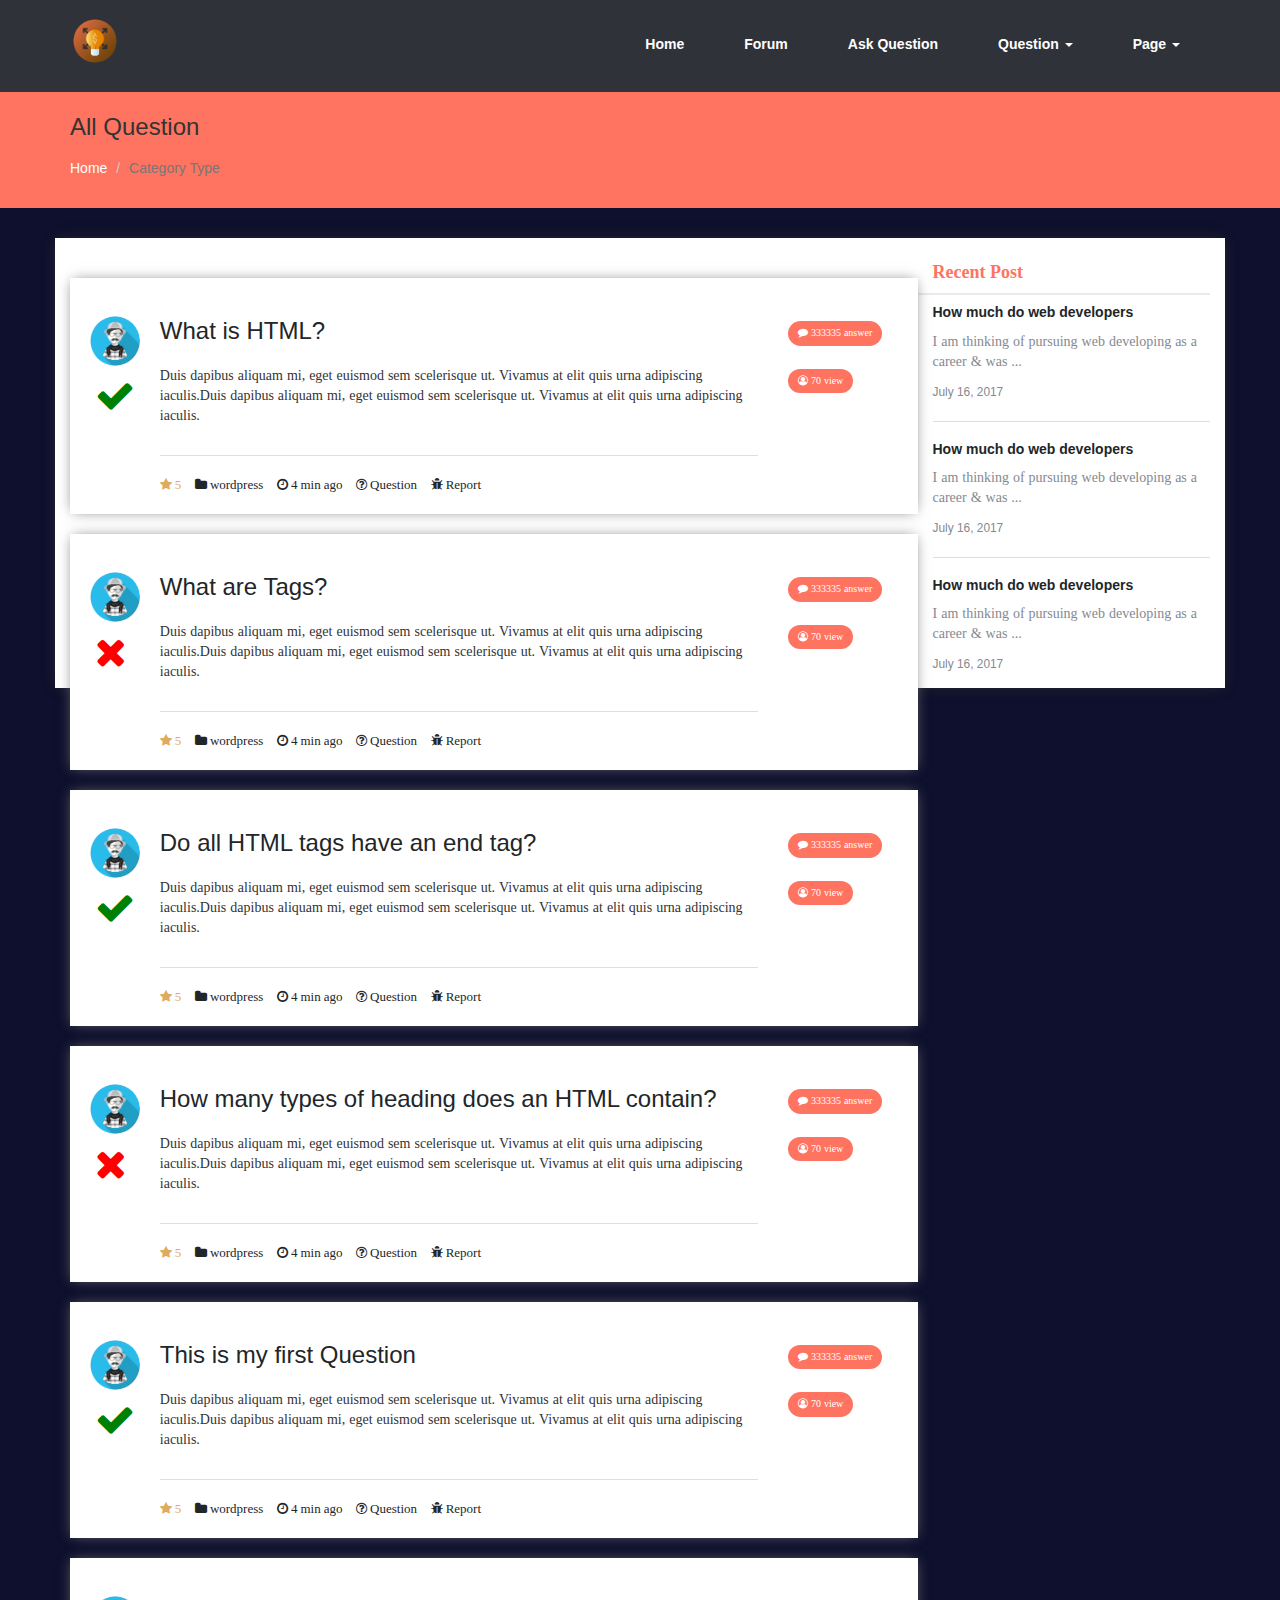
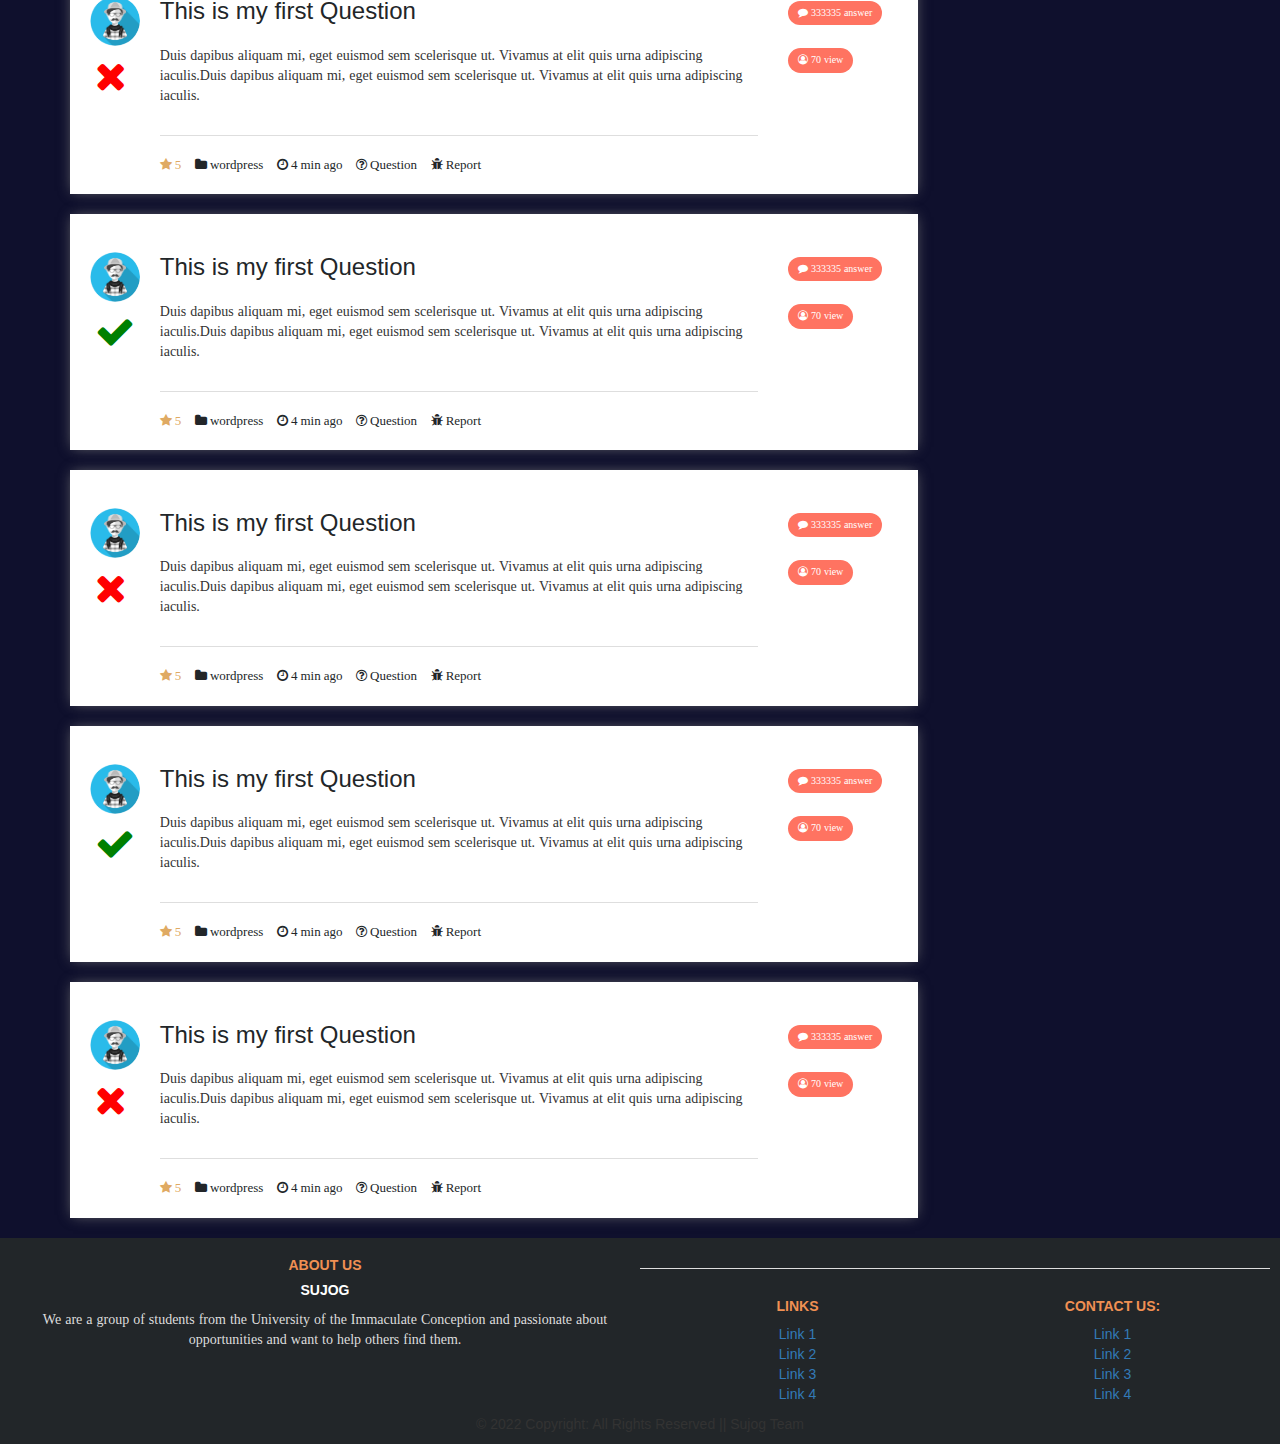
<file: disscussion forum/category.html>
<!DOCTYPE html>
<html lang="en">

<head>
    <meta charset="utf-8">
    <meta http-equiv="X-UA-Compatible" content="IE=edge">
    <meta name="viewport" content="width=device-width, initial-scale=1">
    <meta name="title" content="Ask online Form">
    <meta name="description" content="The Ask is a bootstrap design help desk, support forum website template coded and designed with bootstrap Design, Bootstrap, HTML5 and CSS. Ask ideal for wiki sites, knowledge base sites, support forum sites">
    <meta name="keywords" content="HTML, CSS, JavaScript,Bootstrap,js,Forum,webstagram ,webdesign ,website ,web ,webdesigner ,webdevelopment">
    <meta name="robots" content="index, nofollow">
    <meta http-equiv="Content-Type" content="text/html; charset=utf-8">
    <meta name="language" content="English">
    <link href="css/bootstrap.css" rel="stylesheet" type="text/css">
    <link href="css/style.css" rel="stylesheet" type="text/css">
    <link href="css/editor.css" rel="stylesheet" type="text/css">
    <!-- <link href="css/animate.css" rel="stylesheet" type="text/css"> -->
    <link href="css/font-awesome.min.css" rel="stylesheet" type="text/css"> </head>

<body>
    <!-- ==========header mega navbar=======-->
    <div class="top-menu-bottom932">
        <nav class="navbar navbar-default">
            <div class="container">
                <!-- Brand and toggle get grouped for better mobile display -->
                <div class="navbar-header">
                    <button type="button" class="navbar-toggle collapsed" data-toggle="collapse" data-target="#bs-example-navbar-collapse-1" aria-expanded="false"> <span class="sr-only">Toggle navigation</span> <span class="icon-bar"></span> <span class="icon-bar"></span> <span class="icon-bar"></span> </button>
                    <a class="navbar-brand " href="#"><img src="image/opportunity.png"width="50px"height="50px" alt="Logo"></a>
                </div>
                <!-- Collect the nav links, forms, and other content for toggling -->
                <div class="collapse navbar-collapse" id="bs-example-navbar-collapse-1">
                    <ul class="nav navbar-nav"> </ul>
                    <ul class="nav navbar-nav navbar-right">
                        <li><a href="index.html">Home</a></li>
                        <li><a href="forum.html">Forum</a></li>
                        <li><a href="ask_question.html">Ask Question</a></li>
                        <li class="dropdown"> <a href="#" class="dropdown-toggle" data-toggle="dropdown" role="button" aria-haspopup="true" aria-expanded="false">Question <span class="caret"></span></a>
                            <ul class="dropdown-menu animated zoomIn">
                            
                                    <li><a href="category.html">Scholarships</a></li>
                                    <li><a href="category.html">Jobs</a></li>
                                    <li><a href="category.html">Internships</a></li>
                                    <li><a href="category.html">Fellowships</a></li>
                                    <li><a href="category.html">Internships</a></li>
                                </ul>
                            
                        </li>
                        <li class="dropdown"> <a href="#" class="dropdown-toggle" data-toggle="dropdown" role="button" aria-haspopup="true" aria-expanded="false">Page <span class="caret"></span></a>
                            <ul class="dropdown-menu animated zoomIn">
                                <li><a href="ask_question.html"> Ask Question </a></li>
                                <li><a href="post-deatils.html"> Post-Details </a></li>
                                <li><a href="user.html">All User</a></li>
                                <li><a href="user_question.html"> User Question </a></li>
                                <li><a href="category.html"> Category </a></li>
                            </ul>
                        </li>
                       
                </div>
                <!-- /.navbar-collapse -->
            </div>
            <!-- /.container-fluid -->
        </nav>
    </div>
    <!--    breadcumb of category -->
    <section class="header-descriptin329">
        <div class="container">
            <h3>All Question</h3>
            <ol class="breadcrumb breadcrumb839">
                <li><a href="#">Home</a></li>
                <li class="active">Category Type</li>
            </ol>
        </div>
    </section>
    <!--    body content-->
    <section class="main-content920">
        <div class="container">
            <div class="row">
                <div class="col-md-9">
                    <section class="category2781">
                        <div class="question-type2033">
                            <div class="row">
                                <div class="col-md-1">
                                    <div class="left-user12923 left-user12923-repeat">
                                        <a href="#"><img src="image/images.png" alt="image"> </a> <a href="#"><i class="fa fa-check" aria-hidden="true"></i></a> </div>
                                </div>
                                <div class="col-md-9">
                                    <div class="right-description893">
                                        <div id="que-hedder2983">
                                            <h3><a href="post-deatils.html" target="_blank"> What is HTML?</a></h3> </div>
                                        <div class="ques-details10018">
                                            <p>Duis dapibus aliquam mi, eget euismod sem scelerisque ut. Vivamus at elit quis urna adipiscing iaculis.Duis dapibus aliquam mi, eget euismod sem scelerisque ut. Vivamus at elit quis urna adipiscing iaculis.</p>
                                        </div>
                                        <hr>
                                        <div class="ques-icon-info3293"> <a href="#"><i class="fa fa-star" aria-hidden="true"> 5 </i> </a> <a href="#"><i class="fa fa-folder" aria-hidden="true"> wordpress</i></a> <a href="#"><i class="fa fa-clock-o" aria-hidden="true"> 4 min ago</i></a> <a href="#"><i class="fa fa-question-circle-o" aria-hidden="true"> Question</i></a> <a href="#"><i class="fa fa-bug" aria-hidden="true"> Report</i></a> </div>
                                    </div>
                                </div>
                                <div class="col-md-2">
                                    <div class="ques-type302">
                                        <a href="#">
                                            <button type="button" class="q-type238"><i class="fa fa-comment" aria-hidden="true">  333335 answer</i></button>
                                        </a>
                                        <a href="#">
                                            <button type="button" class="q-type23 button-ques2973"> <i class="fa fa-user-circle-o" aria-hidden="true"> 70 view</i> </button>
                                        </a>
                                    </div>
                                </div>
                            </div>
                        </div>
                        <!--secound question-->
                        <div class="question-type2033">
                            <div class="row">
                                <div class="col-md-1">
                                    <div class="left-user12923 left-user12923-repeat">
                                        <a href="#"><img src="image/images.png" alt="image"> <a href="#"><i class="fa fa-times" aria-hidden="true"></i></a> </div>
                                </div>
                                <div class="col-md-9">
                                    <div class="right-description893">
                                        <div id="que-hedder2983">
                                            <h3><a href="post-deatils.html" target="_blank">What are Tags?</a></h3> </div>
                                        <div class="ques-details10018">
                                            <p>Duis dapibus aliquam mi, eget euismod sem scelerisque ut. Vivamus at elit quis urna adipiscing iaculis.Duis dapibus aliquam mi, eget euismod sem scelerisque ut. Vivamus at elit quis urna adipiscing iaculis.</p>
                                        </div>
                                        <hr>
                                        <div class="ques-icon-info3293"> <a href="#"><i class="fa fa-star" aria-hidden="true"> 5 </i> </a> <a href="#"><i class="fa fa-folder" aria-hidden="true"> wordpress</i></a> <a href="#"><i class="fa fa-clock-o" aria-hidden="true"> 4 min ago</i></a> <a href="#"><i class="fa fa-question-circle-o" aria-hidden="true"> Question</i></a> <a href="#"><i class="fa fa-bug" aria-hidden="true"> Report</i></a> </div>
                                    </div>
                                </div>
                                <div class="col-md-2">
                                    <div class="ques-type302">
                                        <a href="#">
                                            <button type="button" class="q-type238"><i class="fa fa-comment" aria-hidden="true">  333335 answer</i></button>
                                        </a>
                                        <a href="#">
                                            <button type="button" class="q-type23 button-ques2973"> <i class="fa fa-user-circle-o" aria-hidden="true"> 70 view</i> </button>
                                        </a>
                                    </div>
                                </div>
                            </div>
                        </div>
                        <div class="question-type2033">
                            <div class="row">
                                <div class="col-md-1">
                                    <div class="left-user12923 left-user12923-repeat">
                                        <a href="#"><img src="image/images.png" alt="image"> </a> <a href="#"><i class="fa fa-check" aria-hidden="true"></i></a> </div>
                                </div>
                                <div class="col-md-9">
                                    <div class="right-description893">
                                        <div id="que-hedder2983">
                                            <h3><a href="post-deatils.html" target="_blank">Do all HTML tags have an end tag?</a></h3> </div>
                                        <div class="ques-details10018">
                                            <p>Duis dapibus aliquam mi, eget euismod sem scelerisque ut. Vivamus at elit quis urna adipiscing iaculis.Duis dapibus aliquam mi, eget euismod sem scelerisque ut. Vivamus at elit quis urna adipiscing iaculis.</p>
                                        </div>
                                        <hr>
                                        <div class="ques-icon-info3293"> <a href="#"><i class="fa fa-star" aria-hidden="true"> 5 </i> </a> <a href="#"><i class="fa fa-folder" aria-hidden="true"> wordpress</i></a> <a href="#"><i class="fa fa-clock-o" aria-hidden="true"> 4 min ago</i></a> <a href="#"><i class="fa fa-question-circle-o" aria-hidden="true"> Question</i></a> <a href="#"><i class="fa fa-bug" aria-hidden="true"> Report</i></a> </div>
                                    </div>
                                </div>
                                <div class="col-md-2">
                                    <div class="ques-type302">
                                        <a href="#">
                                            <button type="button" class="q-type238"><i class="fa fa-comment" aria-hidden="true">  333335 answer</i></button>
                                        </a>
                                        <a href="#">
                                            <button type="button" class="q-type23 button-ques2973"> <i class="fa fa-user-circle-o" aria-hidden="true"> 70 view</i> </button>
                                        </a>
                                    </div>
                                </div>
                            </div>
                        </div>
                        <!--secound question-->
                        <div class="question-type2033">
                            <div class="row">
                                <div class="col-md-1">
                                    <div class="left-user12923 left-user12923-repeat">
                                        <a href="#"><img src="image/images.png" alt="image"> <a href="#"><i class="fa fa-times" aria-hidden="true"></i></a> </div>
                                </div>
                                <div class="col-md-9">
                                    <div class="right-description893">
                                        <div id="que-hedder2983">
                                            <h3><a href="post-deatils.html" target="_blank">How many types of heading does an HTML contain?</a></h3> </div>
                                        <div class="ques-details10018">
                                            <p>Duis dapibus aliquam mi, eget euismod sem scelerisque ut. Vivamus at elit quis urna adipiscing iaculis.Duis dapibus aliquam mi, eget euismod sem scelerisque ut. Vivamus at elit quis urna adipiscing iaculis.</p>
                                        </div>
                                        <hr>
                                        <div class="ques-icon-info3293"> <a href="#"><i class="fa fa-star" aria-hidden="true"> 5 </i> </a> <a href="#"><i class="fa fa-folder" aria-hidden="true"> wordpress</i></a> <a href="#"><i class="fa fa-clock-o" aria-hidden="true"> 4 min ago</i></a> <a href="#"><i class="fa fa-question-circle-o" aria-hidden="true"> Question</i></a> <a href="#"><i class="fa fa-bug" aria-hidden="true"> Report</i></a> </div>
                                    </div>
                                </div>
                                <div class="col-md-2">
                                    <div class="ques-type302">
                                        <a href="#">
                                            <button type="button" class="q-type238"><i class="fa fa-comment" aria-hidden="true">  333335 answer</i></button>
                                        </a>
                                        <a href="#">
                                            <button type="button" class="q-type23 button-ques2973"> <i class="fa fa-user-circle-o" aria-hidden="true"> 70 view</i> </button>
                                        </a>
                                    </div>
                                </div>
                            </div>
                        </div>
                        <div class="question-type2033">
                            <div class="row">
                                <div class="col-md-1">
                                    <div class="left-user12923 left-user12923-repeat">
                                        <a href="#"><img src="image/images.png" alt="image"> </a> <a href="#"><i class="fa fa-check" aria-hidden="true"></i></a> </div>
                                </div>
                                <div class="col-md-9">
                                    <div class="right-description893">
                                        <div id="que-hedder2983">
                                            <h3><a href="post-deatils.html" target="_blank">This is my first Question</a></h3> </div>
                                        <div class="ques-details10018">
                                            <p>Duis dapibus aliquam mi, eget euismod sem scelerisque ut. Vivamus at elit quis urna adipiscing iaculis.Duis dapibus aliquam mi, eget euismod sem scelerisque ut. Vivamus at elit quis urna adipiscing iaculis.</p>
                                        </div>
                                        <hr>
                                        <div class="ques-icon-info3293"> <a href="#"><i class="fa fa-star" aria-hidden="true"> 5 </i> </a> <a href="#"><i class="fa fa-folder" aria-hidden="true"> wordpress</i></a> <a href="#"><i class="fa fa-clock-o" aria-hidden="true"> 4 min ago</i></a> <a href="#"><i class="fa fa-question-circle-o" aria-hidden="true"> Question</i></a> <a href="#"><i class="fa fa-bug" aria-hidden="true"> Report</i></a> </div>
                                    </div>
                                </div>
                                <div class="col-md-2">
                                    <div class="ques-type302">
                                        <a href="#">
                                            <button type="button" class="q-type238"><i class="fa fa-comment" aria-hidden="true">  333335 answer</i></button>
                                        </a>
                                        <a href="#">
                                            <button type="button" class="q-type23 button-ques2973"> <i class="fa fa-user-circle-o" aria-hidden="true"> 70 view</i> </button>
                                        </a>
                                    </div>
                                </div>
                            </div>
                        </div>
                        <!--secound question-->
                        <div class="question-type2033">
                            <div class="row">
                                <div class="col-md-1">
                                    <div class="left-user12923 left-user12923-repeat">
                                        <a href="#"><img src="image/images.png" alt="image"> <a href="#"><i class="fa fa-times" aria-hidden="true"></i></a> </div>
                                </div>
                                <div class="col-md-9">
                                    <div class="right-description893">
                                        <div id="que-hedder2983">
                                            <h3><a href="post-deatils.html" target="_blank">This is my first Question</a></h3> </div>
                                        <div class="ques-details10018">
                                            <p>Duis dapibus aliquam mi, eget euismod sem scelerisque ut. Vivamus at elit quis urna adipiscing iaculis.Duis dapibus aliquam mi, eget euismod sem scelerisque ut. Vivamus at elit quis urna adipiscing iaculis.</p>
                                        </div>
                                        <hr>
                                        <div class="ques-icon-info3293"> <a href="#"><i class="fa fa-star" aria-hidden="true"> 5 </i> </a> <a href="#"><i class="fa fa-folder" aria-hidden="true"> wordpress</i></a> <a href="#"><i class="fa fa-clock-o" aria-hidden="true"> 4 min ago</i></a> <a href="#"><i class="fa fa-question-circle-o" aria-hidden="true"> Question</i></a> <a href="#"><i class="fa fa-bug" aria-hidden="true"> Report</i></a> </div>
                                    </div>
                                </div>
                                <div class="col-md-2">
                                    <div class="ques-type302">
                                        <a href="#">
                                            <button type="button" class="q-type238"><i class="fa fa-comment" aria-hidden="true">  333335 answer</i></button>
                                        </a>
                                        <a href="#">
                                            <button type="button" class="q-type23 button-ques2973"> <i class="fa fa-user-circle-o" aria-hidden="true"> 70 view</i> </button>
                                        </a>
                                    </div>
                                </div>
                            </div>
                        </div>
                        <div class="question-type2033">
                            <div class="row">
                                <div class="col-md-1">
                                    <div class="left-user12923 left-user12923-repeat">
                                        <a href="#"><img src="image/images.png" alt="image"> </a> <a href="#"><i class="fa fa-check" aria-hidden="true"></i></a> </div>
                                </div>
                                <div class="col-md-9">
                                    <div class="right-description893">
                                        <div id="que-hedder2983">
                                            <h3><a href="post-deatils.html" target="_blank">This is my first Question</a></h3> </div>
                                        <div class="ques-details10018">
                                            <p>Duis dapibus aliquam mi, eget euismod sem scelerisque ut. Vivamus at elit quis urna adipiscing iaculis.Duis dapibus aliquam mi, eget euismod sem scelerisque ut. Vivamus at elit quis urna adipiscing iaculis.</p>
                                        </div>
                                        <hr>
                                        <div class="ques-icon-info3293"> <a href="#"><i class="fa fa-star" aria-hidden="true"> 5 </i> </a> <a href="#"><i class="fa fa-folder" aria-hidden="true"> wordpress</i></a> <a href="#"><i class="fa fa-clock-o" aria-hidden="true"> 4 min ago</i></a> <a href="#"><i class="fa fa-question-circle-o" aria-hidden="true"> Question</i></a> <a href="#"><i class="fa fa-bug" aria-hidden="true"> Report</i></a> </div>
                                    </div>
                                </div>
                                <div class="col-md-2">
                                    <div class="ques-type302">
                                        <a href="#">
                                            <button type="button" class="q-type238"><i class="fa fa-comment" aria-hidden="true">  333335 answer</i></button>
                                        </a>
                                        <a href="#">
                                            <button type="button" class="q-type23 button-ques2973"> <i class="fa fa-user-circle-o" aria-hidden="true"> 70 view</i> </button>
                                        </a>
                                    </div>
                                </div>
                            </div>
                        </div>
                        <!--secound question-->
                        <div class="question-type2033">
                            <div class="row">
                                <div class="col-md-1">
                                    <div class="left-user12923 left-user12923-repeat">
                                        <a href="#"><img src="image/images.png" alt="image"> <a href="#"><i class="fa fa-times" aria-hidden="true"></i></a> </div>
                                </div>
                                <div class="col-md-9">
                                    <div class="right-description893">
                                        <div id="que-hedder2983">
                                            <h3><a href="post-deatils.html" target="_blank">This is my first Question</a></h3> </div>
                                        <div class="ques-details10018">
                                            <p>Duis dapibus aliquam mi, eget euismod sem scelerisque ut. Vivamus at elit quis urna adipiscing iaculis.Duis dapibus aliquam mi, eget euismod sem scelerisque ut. Vivamus at elit quis urna adipiscing iaculis.</p>
                                        </div>
                                        <hr>
                                        <div class="ques-icon-info3293"> <a href="#"><i class="fa fa-star" aria-hidden="true"> 5 </i> </a> <a href="#"><i class="fa fa-folder" aria-hidden="true"> wordpress</i></a> <a href="#"><i class="fa fa-clock-o" aria-hidden="true"> 4 min ago</i></a> <a href="#"><i class="fa fa-question-circle-o" aria-hidden="true"> Question</i></a> <a href="#"><i class="fa fa-bug" aria-hidden="true"> Report</i></a> </div>
                                    </div>
                                </div>
                                <div class="col-md-2">
                                    <div class="ques-type302">
                                        <a href="#">
                                            <button type="button" class="q-type238"><i class="fa fa-comment" aria-hidden="true">  333335 answer</i></button>
                                        </a>
                                        <a href="#">
                                            <button type="button" class="q-type23 button-ques2973"> <i class="fa fa-user-circle-o" aria-hidden="true"> 70 view</i> </button>
                                        </a>
                                    </div>
                                </div>
                            </div>
                        </div>
                        <div class="question-type2033">
                            <div class="row">
                                <div class="col-md-1">
                                    <div class="left-user12923 left-user12923-repeat">
                                        <a href="#"><img src="image/images.png" alt="image"> </a> <a href="#"><i class="fa fa-check" aria-hidden="true"></i></a> </div>
                                </div>
                                <div class="col-md-9">
                                    <div class="right-description893">
                                        <div id="que-hedder2983">
                                            <h3><a href="post-deatils.html" target="_blank">This is my first Question</a></h3> </div>
                                        <div class="ques-details10018">
                                            <p>Duis dapibus aliquam mi, eget euismod sem scelerisque ut. Vivamus at elit quis urna adipiscing iaculis.Duis dapibus aliquam mi, eget euismod sem scelerisque ut. Vivamus at elit quis urna adipiscing iaculis.</p>
                                        </div>
                                        <hr>
                                        <div class="ques-icon-info3293"> <a href="#"><i class="fa fa-star" aria-hidden="true"> 5 </i> </a> <a href="#"><i class="fa fa-folder" aria-hidden="true"> wordpress</i></a> <a href="#"><i class="fa fa-clock-o" aria-hidden="true"> 4 min ago</i></a> <a href="#"><i class="fa fa-question-circle-o" aria-hidden="true"> Question</i></a> <a href="#"><i class="fa fa-bug" aria-hidden="true"> Report</i></a> </div>
                                    </div>
                                </div>
                                <div class="col-md-2">
                                    <div class="ques-type302">
                                        <a href="#">
                                            <button type="button" class="q-type238"><i class="fa fa-comment" aria-hidden="true">  333335 answer</i></button>
                                        </a>
                                        <a href="#">
                                            <button type="button" class="q-type23 button-ques2973"> <i class="fa fa-user-circle-o" aria-hidden="true"> 70 view</i> </button>
                                        </a>
                                    </div>
                                </div>
                            </div>
                        </div>
                        <!--secound question-->
                        <div class="question-type2033">
                            <div class="row">
                                <div class="col-md-1">
                                    <div class="left-user12923 left-user12923-repeat">
                                        <a href="#"><img src="image/images.png" alt="image"> <a href="#"><i class="fa fa-times" aria-hidden="true"></i></a> </div>
                                </div>
                                <div class="col-md-9">
                                    <div class="right-description893">
                                        <div id="que-hedder2983">
                                            <h3><a href="post-deatils.html" target="_blank">This is my first Question</a></h3> </div>
                                        <div class="ques-details10018">
                                            <p>Duis dapibus aliquam mi, eget euismod sem scelerisque ut. Vivamus at elit quis urna adipiscing iaculis.Duis dapibus aliquam mi, eget euismod sem scelerisque ut. Vivamus at elit quis urna adipiscing iaculis.</p>
                                        </div>
                                        <hr>
                                        <div class="ques-icon-info3293"> <a href="#"><i class="fa fa-star" aria-hidden="true"> 5 </i> </a> <a href="#"><i class="fa fa-folder" aria-hidden="true"> wordpress</i></a> <a href="#"><i class="fa fa-clock-o" aria-hidden="true"> 4 min ago</i></a> <a href="#"><i class="fa fa-question-circle-o" aria-hidden="true"> Question</i></a> <a href="#"><i class="fa fa-bug" aria-hidden="true"> Report</i></a> </div>
                                    </div>
                                </div>
                                <div class="col-md-2">
                                    <div class="ques-type302">
                                        <a href="#">
                                            <button type="button" class="q-type238"><i class="fa fa-comment" aria-hidden="true">  333335 answer</i></button>
                                        </a>
                                        <a href="#">
                                            <button type="button" class="q-type23 button-ques2973"> <i class="fa fa-user-circle-o" aria-hidden="true"> 70 view</i> </button>
                                        </a>
                                    </div>
                                </div>
                            </div>
                        </div>
                        
                    </section>
                </div>
                <!-- end of col-md-9 -->
                    
                    <!--        start recent post  -->
                    <div class="recent-post3290">
                        <h4>Recent Post</h4>
                        <div class="post-details021"> <a href="#"><h5>How much do web developers</h5></a>
                            <p>I am thinking of pursuing web developing as a career & was ...</p> <small style="color: #848991">July 16, 2017</small> </div>
                        <hr>
                        <div class="post-details021"> <a href="#"><h5>How much do web developers</h5></a>
                            <p>I am thinking of pursuing web developing as a career & was ...</p> <small style="color: #848991">July 16, 2017</small> </div>
                        <hr>
                        <div class="post-details021"> <a href="#"><h5>How much do web developers</h5></a>
                            <p>I am thinking of pursuing web developing as a career & was ...</p> <small style="color: #848991">July 16, 2017</small> </div>
                    </div>
                    <!--       end recent post    -->
                </aside>
            </div>
        </div>
    </section>
    <section class="footer-social">
        <!-- footer -->
      <div id="footer">
          <footer class="bg-black page-footer font-small blue pt-4">
            <div class="container-fluid text-center text-md-left">
              <div class="row">
                <div class="col-md-6 mt-md-0 mt-3">
                  <h5 class="t-orange text-uppercase">About Us</h5>
                  <h5 class="bg-white text-uppercase text-bg-light t-white">Sujog</h5>
                  <p class="text-white">We are a group of students from the University of the Immaculate Conception and passionate about opportunities and want to help others find them.</p>
                </div>
                <hr class="clearfix w-100 d-md-none pb-3">
                <div class="col-md-3 mb-md-0 mb-3">
                  <h5 class="text-uppercase t-orange">Links</h5>
                  <ul class="list-unstyled">
                    <li>
                      <a href="#!">Link 1</a>
                    </li>
                    <li>
                      <a href="#!">Link 2</a>
                    </li>
                    <li>
                      <a href="#!">Link 3</a>
                    </li>
                    <li>
                      <a href="#!">Link 4</a>
                    </li>
                  </ul>
                </div>
                <div class="col-md-3 mb-md-0 mb-3">
                  <h5 class="text-uppercase t-orange">Contact Us:</h5>
                  <ul class="list-unstyled">
                    <li>
                      <a href="#!">Link 1</a>
                    </li>
                    <li>
                      <a href="#!">Link 2</a>
                    </li>
                    <li>
                      <a href="#!">Link 3</a>
                    </li>
                    <li>
                      <a href="#!">Link 4</a>
                    </li>
                  </ul>
                </div>
              </div>
            </div>
            <div class="text-white footer-copyright text-center py-3">© 2022 Copyright: All Rights Reserved || Sujog Team
            </div>
            </footer>
            </div>
      </section>
    <script src="https://ajax.googleapis.com/ajax/libs/jquery/1.12.4/jquery.min.js"></script>
    <script src="js/jquery-3.1.1.min.js"></script>
    <script src="js/bootstrap.min.js"></script>
    <script src="js/editor.js"></script>
    <script>
        $(document).ready(function () {
            $("#txtEditor").Editor();
        });
    </script>
</body>

</html>
</file>
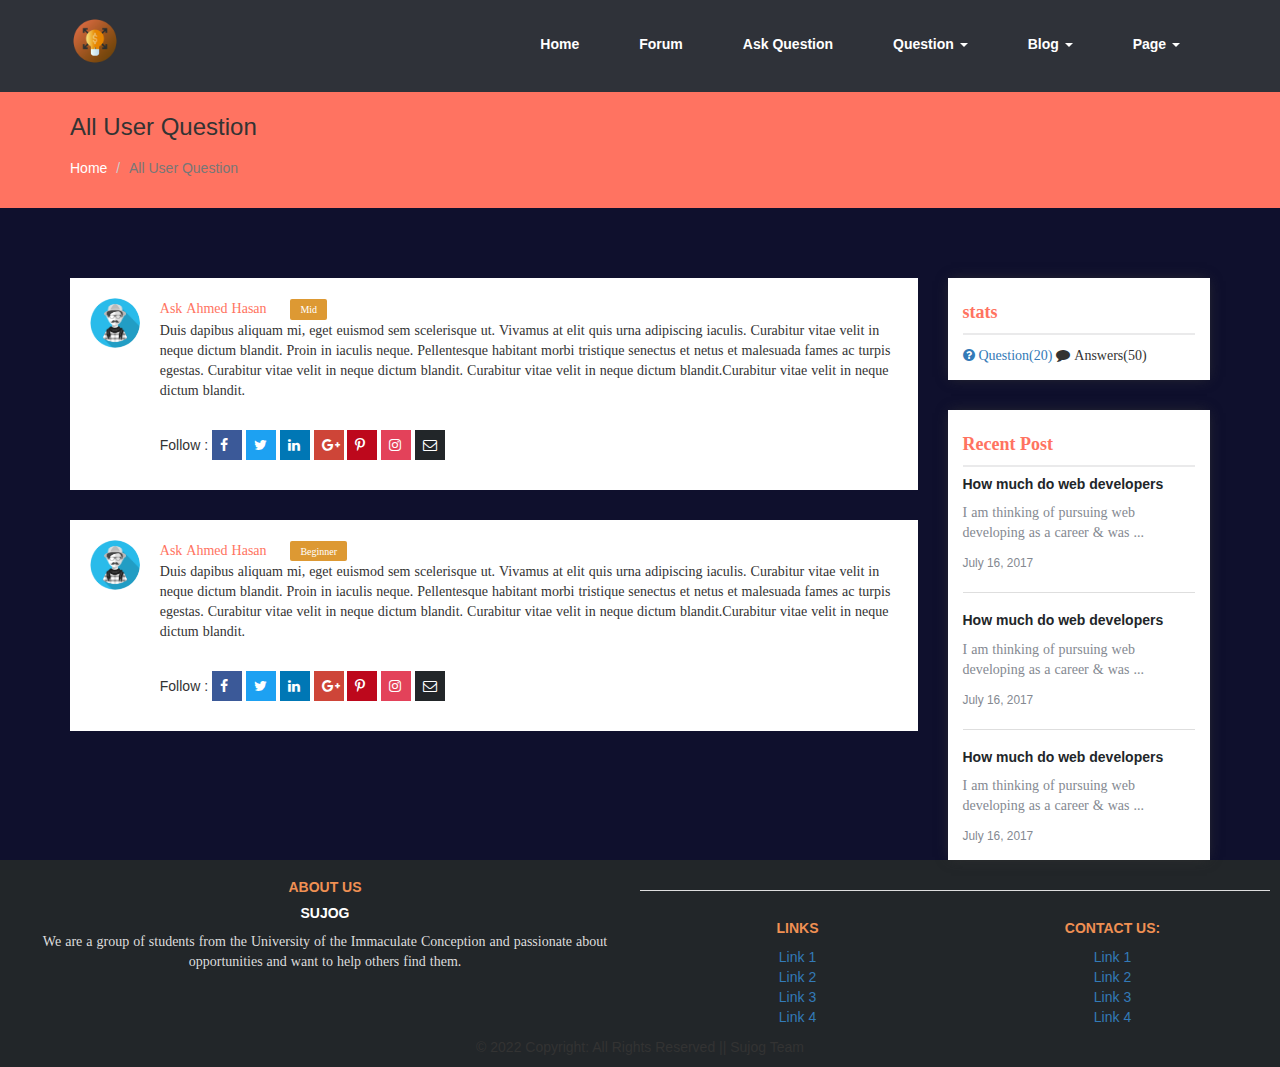
<file: disscussion forum/user.html>
<!DOCTYPE html>
<html lang="en">

<head>
    <meta charset="utf-8">
    <meta http-equiv="X-UA-Compatible" content="IE=edge">
    <meta name="viewport" content="width=device-width, initial-scale=1">
    <meta name="title" content="Ask online Form">
    <meta name="description" content="The Ask is a bootstrap design help desk, support forum website template coded and designed with bootstrap Design, Bootstrap, HTML5 and CSS. Ask ideal for wiki sites, knowledge base sites, support forum sites">
    <meta name="keywords" content="HTML, CSS, JavaScript,Bootstrap,js,Forum,webstagram ,webdesign ,website ,web ,webdesigner ,webdevelopment">
    <meta name="robots" content="index, nofollow">
    <meta http-equiv="Content-Type" content="text/html; charset=utf-8">
    <meta name="language" content="English">
    <link href="css/bootstrap.css" rel="stylesheet" type="text/css">
    <link href="css/style.css" rel="stylesheet" type="text/css">
    <link href="css/editor.css" rel="stylesheet" type="text/css">
    <!-- <link href="css/animate.css" rel="stylesheet" type="text/css"> -->
    <link href="css/font-awesome.min.css" rel="stylesheet" type="text/css"> </head>

<body>
    <!-- ==========header mega navbar=======-->
    <div class="top-menu-bottom932">
        <nav class="navbar navbar-default">
            <div class="container">
                <!-- Brand and toggle get grouped for better mobile display -->
                <div class="navbar-header">
                    <button type="button" class="navbar-toggle collapsed" data-toggle="collapse" data-target="#bs-example-navbar-collapse-1" aria-expanded="false"> <span class="sr-only">Toggle navigation</span> <span class="icon-bar"></span> <span class="icon-bar"></span> <span class="icon-bar"></span> </button>
                    <a class="navbar-brand " href="#"><img src="image/opportunity.png"width="50px"height="50px" alt="Logo"></a>
                </div>
                <!-- Collect the nav links, forms, and other content for toggling -->
                <div class="collapse navbar-collapse" id="bs-example-navbar-collapse-1">
                    <ul class="nav navbar-nav"> </ul>
                    <ul class="nav navbar-nav navbar-right">
                        <li><a href="index.html">Home</a></li>
                        <li><a href="forum.html">Forum</a></li>
                        <li><a href="ask_question.html">Ask Question</a></li>
                        <li class="dropdown"> <a href="#" class="dropdown-toggle" data-toggle="dropdown" role="button" aria-haspopup="true" aria-expanded="false">Question <span class="caret"></span></a>
                            <ul class="dropdown-menu animated zoomIn">
                                <li><a href="category.html">Scholarships</a></li>
                                <li><a href="category.html">Jobs</a></li>
                                <li><a href="category.html">Internships</a></li>
                                <li><a href="category.html">Fellowships</a></li>
                                <li><a href="category.html">Internships</a></li>
                            </ul>
                        </li>
                       
                        <li class="dropdown"> <a href="#" class="dropdown-toggle" data-toggle="dropdown" role="button" aria-haspopup="true" aria-expanded="false">Blog <span class="caret"></span></a>
                        
                        </li>
                        <li class="dropdown"> <a href="#" class="dropdown-toggle" data-toggle="dropdown" role="button" aria-haspopup="true" aria-expanded="false">Page <span class="caret"></span></a>
                            <ul class="dropdown-menu animated zoomIn">
                              
                                <li><a href="ask_question.html"> Ask Question </a></li>
                                <li><a href="post-deatils.html"> Post-Details </a></li>
                                <li><a href="user.html">All User</a></li>
                                <li><a href="user_question.html"> User Question </a></li>
                                <li><a href="category.html"> Category </a></li>
                                
                            </ul>
                        </li>
                        
                    </ul>
                </div>
                <!-- /.navbar-collapse -->
            </div>
            <!-- /.container-fluid -->
        </nav>
    </div>
    
    <section class="header-descriptin329">
        <div class="container">
            <h3>All User Question</h3>
            <ol class="breadcrumb breadcrumb839">
                <li><a href="#">Home</a></li>
                <li class="active">All User Question</li>
            </ol>
        </div>
    </section>
    <section class="main-content920">
        <div class="container">
            <div class="row">
                <div class="col-md-9 user-profile328903">
                        <div class="about-user2039">
                           <div class="row">
                           <div class="col-md-1">
                            <div class="user-image2939303"> <img src="image/images.png" alt="Image"> </div>
                               </div>
                               <div class="col-md-11">
                            <div class="user-description3903"> <a href="user_question.html">Ask Ahmed Hasan</a> <span class="badge229">
                        <a href="#">Mid</a></span>
                                <p>Duis dapibus aliquam mi, eget euismod sem scelerisque ut. Vivamus at elit quis urna adipiscing iaculis. Curabitur vitae velit in neque dictum blandit. Proin in iaculis neque. Pellentesque habitant morbi tristique senectus et netus et malesuada fames ac turpis egestas. Curabitur vitae velit in neque dictum blandit. Curabitur vitae velit in neque dictum blandit.Curabitur vitae velit in neque dictum blandit. </p>
                            </div>
                            <div class="user-social3903">
                                <p>Follow : <span>
                        <a href="#"><i class="fa fa-facebook" aria-hidden="true"></i></a>
                        <a href="#"><i class="fa fa-twitter" aria-hidden="true"></i></a>
                        <a href="#"><i class="fa fa-linkedin" aria-hidden="true"></i></a>
                        <a href="#"><i class="fa fa-google-plus" aria-hidden="true"></i></a>
                        <a href="#"><i class="fa fa-pinterest-p" aria-hidden="true"></i></a>
                        <a href="#"><i class="fa fa-instagram" aria-hidden="true"></i></a>
                        <a href="#"><i class="fa fa-envelope-o" aria-hidden="true"></i></a>
                               </span> </p>
                                    </div>
                                       </div>
                            </div>
                        </div>
                      <div class="about-user2039">
                           <div class="row">
                           <div class="col-md-1">
                            <div class="user-image2939303"> <img src="image/images.png" alt="Image"> </div>
                               </div>
                               <div class="col-md-11">
                            <div class="user-description3903"> <a href="user_question.html">Ask Ahmed Hasan</a> <span class="badge229">
                        <a href="#">Beginner</a></span>
                                <p>Duis dapibus aliquam mi, eget euismod sem scelerisque ut. Vivamus at elit quis urna adipiscing iaculis. Curabitur vitae velit in neque dictum blandit. Proin in iaculis neque. Pellentesque habitant morbi tristique senectus et netus et malesuada fames ac turpis egestas. Curabitur vitae velit in neque dictum blandit. Curabitur vitae velit in neque dictum blandit.Curabitur vitae velit in neque dictum blandit. </p>
                            </div>
                            <div class="user-social3903">
                                <p>Follow : <span>
                        <a href="#"><i class="fa fa-facebook" aria-hidden="true"></i></a>
                        <a href="#"><i class="fa fa-twitter" aria-hidden="true"></i></a>
                        <a href="#"><i class="fa fa-linkedin" aria-hidden="true"></i></a>
                        <a href="#"><i class="fa fa-google-plus" aria-hidden="true"></i></a>
                        <a href="#"><i class="fa fa-pinterest-p" aria-hidden="true"></i></a>
                        <a href="#"><i class="fa fa-instagram" aria-hidden="true"></i></a>
                        <a href="#"><i class="fa fa-envelope-o" aria-hidden="true"></i></a>
                               </span> </p>
                                    </div>
                                       </div>
                            </div>
                        </div>
               
                </div>
                <!--                end of col-md-9 -->
                <!--           strart col-md-3 (side bar)-->
                <aside class="col-md-3 sidebar97239">
                    <div class="status-part3821">
                        <h4>stats</h4> <a href="#"><i class="fa fa-question-circle" aria-hidden="true"> Question(20)</i></a> <i class="fa fa-comment" aria-hidden="true"> Answers(50)</i> </div>
                    
                    
                    <!--        start recent post  -->
                    <div class="recent-post3290">
                        <h4>Recent Post</h4>
                        <div class="post-details021"> <a href="#"><h5>How much do web developers</h5></a>
                            <p>I am thinking of pursuing web developing as a career & was ...</p> <small style="color: #848991">July 16, 2017</small> </div>
                        <hr>
                        <div class="post-details021"> <a href="#"><h5>How much do web developers</h5></a>
                            <p>I am thinking of pursuing web developing as a career & was ...</p> <small style="color: #848991">July 16, 2017</small> </div>
                        <hr>
                        <div class="post-details021"> <a href="#"><h5>How much do web developers</h5></a>
                            <p>I am thinking of pursuing web developing as a career & was ...</p> <small style="color: #848991">July 16, 2017</small> </div>
                    </div>
                    <!--       end recent post    -->
                </aside>
            </div>
        </div>
    </section>
    <section class="footer-social">
        <!-- footer -->
      <div id="footer">
          <footer class="bg-black page-footer font-small blue pt-4">
            <div class="container-fluid text-center text-md-left">
              <div class="row">
                <div class="col-md-6 mt-md-0 mt-3">
                  <h5 class="t-orange text-uppercase">About Us</h5>
                  <h5 class="bg-white text-uppercase text-bg-light t-white">Sujog</h5>
                  <p class="text-white">We are a group of students from the University of the Immaculate Conception and passionate about opportunities and want to help others find them.</p>
                </div>
                <hr class="clearfix w-100 d-md-none pb-3">
                <div class="col-md-3 mb-md-0 mb-3">
                  <h5 class="text-uppercase t-orange">Links</h5>
                  <ul class="list-unstyled">
                    <li>
                      <a href="#!">Link 1</a>
                    </li>
                    <li>
                      <a href="#!">Link 2</a>
                    </li>
                    <li>
                      <a href="#!">Link 3</a>
                    </li>
                    <li>
                      <a href="#!">Link 4</a>
                    </li>
                  </ul>
                </div>
                <div class="col-md-3 mb-md-0 mb-3">
                  <h5 class="text-uppercase t-orange">Contact Us:</h5>
                  <ul class="list-unstyled">
                    <li>
                      <a href="#!">Link 1</a>
                    </li>
                    <li>
                      <a href="#!">Link 2</a>
                    </li>
                    <li>
                      <a href="#!">Link 3</a>
                    </li>
                    <li>
                      <a href="#!">Link 4</a>
                    </li>
                  </ul>
                </div>
              </div>
            </div>
            <div class="text-white footer-copyright text-center py-3">© 2022 Copyright: All Rights Reserved || Sujog Team
            </div>
            </footer>
            </div>
      </section>
    <script src="https://ajax.googleapis.com/ajax/libs/jquery/1.12.4/jquery.min.js"></script>
    <script src="js/jquery-3.1.1.min.js"></script>
    <script src="js/bootstrap.min.js"></script>
    <script src="js/editor.js"></script>
    <script>
        $(document).ready(function () {
            $("#txtEditor").Editor();
        });
    </script>
</body>

</html>
</file>
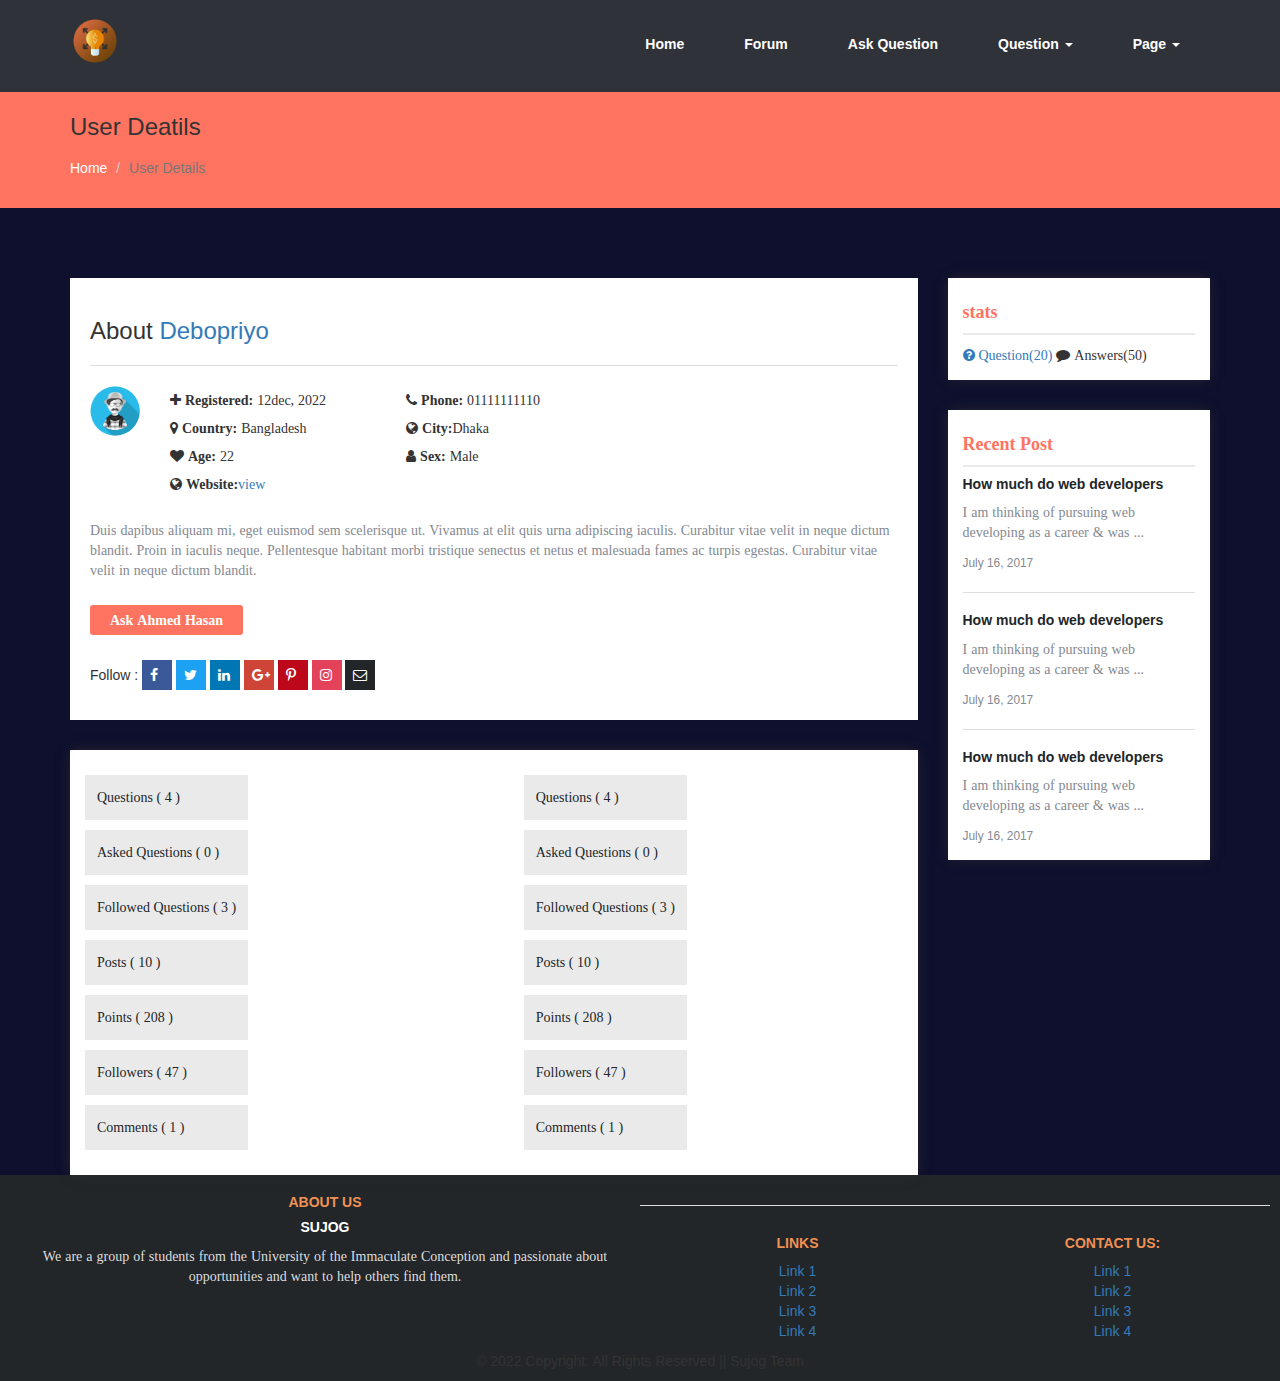
<file: disscussion forum/user_question.html>
<!DOCTYPE html>
<html lang="en">

<head>
    <meta charset="utf-8">
    <meta http-equiv="X-UA-Compatible" content="IE=edge">
    <meta name="viewport" content="width=device-width, initial-scale=1">
    <meta name="title" content="Ask online Form">
    <meta name="description" content="The Ask is a bootstrap design help desk, support forum website template coded and designed with bootstrap Design, Bootstrap, HTML5 and CSS. Ask ideal for wiki sites, knowledge base sites, support forum sites">
    <meta name="keywords" content="HTML, CSS, JavaScript,Bootstrap,js,Forum,webstagram ,webdesign ,website ,web ,webdesigner ,webdevelopment">
    <meta name="robots" content="index, nofollow">
    <meta http-equiv="Content-Type" content="text/html; charset=utf-8">
    <meta name="language" content="English">
    <link href="css/bootstrap.css" rel="stylesheet" type="text/css">
    <link href="css/style.css" rel="stylesheet" type="text/css">
    <link href="css/editor.css" rel="stylesheet" type="text/css">
    <!-- <link href="css/animate.css" rel="stylesheet" type="text/css"> -->
    <link href="css/font-awesome.min.css" rel="stylesheet" type="text/css"> </head>

<body><!-- ==========header mega navbar=======-->
    <div class="top-menu-bottom932">
     <nav class="navbar navbar-default">
         <div class="container">
                <!-- Brand and toggle get grouped for better mobile display -->
                <div class="navbar-header">
                    <button type="button" class="navbar-toggle collapsed" data-toggle="collapse" data-target="#bs-example-navbar-collapse-1" aria-expanded="false"> <span class="sr-only">Toggle navigation</span> <span class="icon-bar"></span> <span class="icon-bar"></span> <span class="icon-bar"></span> </button>
                    <a class="navbar-brand " href="#"><img src="image/opportunity.png"width="50px"height="50px" alt="Logo"></a>
                </div>
                <!-- Collect the nav links, forms, and other content for toggling -->
                <div class="collapse navbar-collapse" id="bs-example-navbar-collapse-1">
                    <ul class="nav navbar-nav"> </ul>
                    <ul class="nav navbar-nav navbar-right">
                        <li><a href="index.html">Home</a></li>
                        <li><a href="forum.html">Forum</a></li>
                        <li><a href="ask_question.html">Ask Question</a></li>
                        <li class="dropdown"> <a href="#" class="dropdown-toggle" data-toggle="dropdown" role="button" aria-haspopup="true" aria-expanded="false">Question <span class="caret"></span></a>
                            <ul class="dropdown-menu animated zoomIn">
                                <li><a href="category.html">Scholarships</a></li>
                                <li><a href="category.html">Jobs</a></li>
                                <li><a href="category.html">Internships</a></li>
                                <li><a href="category.html">Fellowships</a></li>
                                <li><a href="category.html">Internships</a></li>
                            </ul>
                        </li>
                       
                        
                        <li class="dropdown"> <a href="#" class="dropdown-toggle" data-toggle="dropdown" role="button" aria-haspopup="true" aria-expanded="false">Page <span class="caret"></span></a>
                            <ul class="dropdown-menu animated zoomIn">
                                
                                <li><a href="ask_question.html"> Ask Question </a></li>
                                <li><a href="post-deatils.html"> Post-Details </a></li>
                                <li><a href="user.html">All User</a></li>
                                <li><a href="user_question.html"> User Question </a></li>
                                <li><a href="category.html"> Category </a></li>
                            </ul>
                        </li>
                    </ul>
                </div>
                <!-- /.navbar-collapse -->
            </div>
            <!-- /.container-fluid -->
        </nav>
    </div>
    <!-- ======breadcrumb ======-->
    <section class="header-descriptin329">
        <div class="container">
            <h3>User Deatils</h3>
            <ol class="breadcrumb breadcrumb839">
                <li><a href="#">Home</a></li>
                <li class="active">User Details</li>
            </ol>
        </div>
    </section>
    <section class="main-content920">
        <div class="container">
            <div class="row">
                <!--    body content-->
                <div class="col-md-9">
                    <div class="about-user2039 mt-70">
                        <div class="user-title3930">
                            <h3>About <a href="#">Debopriyo</a>
                     
                        <span class="badge229">
                        </h3>
                            <hr> </div>
                        <div class="user-image293"> <img src="image/images.png" alt="Image"> </div>
                        <div class="user-list10039">
                            <div class="ul-list-user-left29">
                                <ul>
                                    <li><i class="fa fa-plus" aria-hidden="true"></i> <strong>Registered:</strong> 12dec, 2022</li>
                                    <li><i class="fa fa-map-marker" aria-hidden="true"></i> <strong>Country:</strong> Bangladesh</li>
                                    <li><i class="fa fa-heart" aria-hidden="true"></i> <strong>Age:</strong> 22</li>
                                    <li><i class="fa fa-globe" aria-hidden="true"></i> <strong>Website:</strong><a href="#">view</a></li>
                                </ul>
                            </div>
                            <div class="ul-list-user-right29">
                                <ul>
                                    <li><i class="fa fa-phone" aria-hidden="true"></i> <strong>Phone:</strong> 01111111110</li>
                                    <li><i class="fa fa-globe" aria-hidden="true"></i> <strong>City:</strong>Dhaka</li>
                                    <li><i class="fa fa-user" aria-hidden="true"></i> <strong>Sex: </strong>Male</li>
                                </ul>
                            </div>
                        </div>
                        <div class="user-description303">
                            <p>Duis dapibus aliquam mi, eget euismod sem scelerisque ut. Vivamus at elit quis urna adipiscing iaculis. Curabitur vitae velit in neque dictum blandit. Proin in iaculis neque. Pellentesque habitant morbi tristique senectus et netus et malesuada fames ac turpis egestas. Curabitur vitae velit in neque dictum blandit.</p> <a href="#">Ask Ahmed Hasan</a> </div>
                        <div class="user-social3903">
                            <p>Follow : <span>
                        <a href="#"><i class="fa fa-facebook" aria-hidden="true"></i></a>
                        <a href="#"><i class="fa fa-twitter" aria-hidden="true"></i></a>
                        <a href="#"><i class="fa fa-linkedin" aria-hidden="true"></i></a>
                        <a href="#"><i class="fa fa-google-plus" aria-hidden="true"></i></a>
                        <a href="#"><i class="fa fa-pinterest-p" aria-hidden="true"></i></a>
                        <a href="#"><i class="fa fa-instagram" aria-hidden="true"></i></a>
                        <a href="#"><i class="fa fa-envelope-o" aria-hidden="true"></i></a>
                        
                    </span> </p>
                        </div>
                    </div>
                    <div class="user-statas921">
                       <div class="row">
                       <div class="col-md-6">
                        <div class="ul_list_ul_list-icon-ok281">
                            <ul>
                                <li><a href="#">Questions ( 4 )</a></li>
                                <li><a href="#">Asked Questions ( 0 )</a></li>
                                <li><a href="#">Followed Questions ( 3 )</a></li>
                                <li><a href="#">Posts ( 10 )</a></li>
                                <li><a href="#">Points ( 208 )</a></li>
                                <li><a href="#">Followers ( 47 )</a></li>
                                <li><a href="#">Comments ( 1 )</a></li>
                            </ul>
                        </div>
                           </div>
                           <div class="col-md-6">
                        <div class="ul_list_ul_list-icon-ok281">
                            <ul>
                                <li><a href="#">Questions ( 4 )</a></li>
                                <li><a href="#">Asked Questions ( 0 )</a></li>
                                <li><a href="#">Followed Questions ( 3 )</a></li>
                                <li><a href="#">Posts ( 10 )</a></li>
                                <li><a href="#">Points ( 208 )</a></li>
                                <li><a href="#">Followers ( 47 )</a></li>
                                <li><a href="#">Comments ( 1 )</a></li>
                            </ul>
                        </div>
                           </div>
                        </div>
                    </div>
                    
                </div>
                <!--                end of col-md-9 -->
                <!--           strart col-md-3 (side bar)-->
                <aside class="col-md-3 sidebar97239">
                    <div class="status-part3821">
                        <h4>stats</h4> <a href="#"><i class="fa fa-question-circle" aria-hidden="true"> Question(20)</i></a> <i class="fa fa-comment" aria-hidden="true"> Answers(50)</i> </div>
                    
                       
                    
                    
                        
                      
                        
                  
                    <!--        start recent post  -->
                    <div class="recent-post3290">
                        <h4>Recent Post</h4>
                        <div class="post-details021"> <a href="#"><h5>How much do web developers</h5></a>
                            <p>I am thinking of pursuing web developing as a career & was ...</p> <small style="color: #848991">July 16, 2017</small> </div>
                        <hr>
                        <div class="post-details021"> <a href="#"><h5>How much do web developers</h5></a>
                            <p>I am thinking of pursuing web developing as a career & was ...</p> <small style="color: #848991">July 16, 2017</small> </div>
                        <hr>
                        <div class="post-details021"> <a href="#"><h5>How much do web developers</h5></a>
                            <p>I am thinking of pursuing web developing as a career & was ...</p> <small style="color: #848991">July 16, 2017</small> </div>
                    </div>
                    <!--       end recent post    -->
                </aside>
            </div>
        </div>
    </section>
    <section class="footer-social">
        <!-- footer -->
      <div id="footer">
          <footer class="bg-black page-footer font-small blue pt-4">
            <div class="container-fluid text-center text-md-left">
              <div class="row">
                <div class="col-md-6 mt-md-0 mt-3">
                  <h5 class="t-orange text-uppercase">About Us</h5>
                  <h5 class="bg-white text-uppercase text-bg-light t-white">Sujog</h5>
                  <p class="text-white">We are a group of students from the University of the Immaculate Conception and passionate about opportunities and want to help others find them.</p>
                </div>
                <hr class="clearfix w-100 d-md-none pb-3">
                <div class="col-md-3 mb-md-0 mb-3">
                  <h5 class="text-uppercase t-orange">Links</h5>
                  <ul class="list-unstyled">
                    <li>
                      <a href="#!">Link 1</a>
                    </li>
                    <li>
                      <a href="#!">Link 2</a>
                    </li>
                    <li>
                      <a href="#!">Link 3</a>
                    </li>
                    <li>
                      <a href="#!">Link 4</a>
                    </li>
                  </ul>
                </div>
                <div class="col-md-3 mb-md-0 mb-3">
                  <h5 class="text-uppercase t-orange">Contact Us:</h5>
                  <ul class="list-unstyled">
                    <li>
                      <a href="#!">Link 1</a>
                    </li>
                    <li>
                      <a href="#!">Link 2</a>
                    </li>
                    <li>
                      <a href="#!">Link 3</a>
                    </li>
                    <li>
                      <a href="#!">Link 4</a>
                    </li>
                  </ul>
                </div>
              </div>
            </div>
            <div class="text-white footer-copyright text-center py-3">© 2022 Copyright: All Rights Reserved || Sujog Team
            </div>
            </footer>
            </div>
      </section>
    <script src="https://ajax.googleapis.com/ajax/libs/jquery/1.12.4/jquery.min.js"></script>
    <script src="js/jquery-3.1.1.min.js"></script>
    <script src="js/bootstrap.min.js"></script>
    <script src="js/editor.js"></script>
    <script>
        $(document).ready(function () {
            $("#txtEditor").Editor();
        });
    </script>
</body>

</html>
</file>
<file: disscussion forum/css/style.css>
@import url(https://fonts.googleapis.com/css?family=Open+Sans:300italic,400italic,600italic,700italic,400,300,600,700);
* {
    margin: 0;
    padding: 0;
}

body {
    background-color: #0f102d;
}

hr {
    border: none;
    border-top: 1px solid #DEDEDE;
    background-color: #fff;
}
.t-white{
    color: #ffffff!important;
}
.t-orange{
    color: #f09053!important;
}

.t-blue{
    color: #0f102d!important;
}
.mt-70{
    margin-top: 70px;
}
.top-bar {
    background-color: #ff7361;
    padding: 1px;
}
.navbar-menu-left-side239 {
    margin: 13px 0;
    padding: 0;
}
.navbar-menu-left-side239 ul li {
    display: inline-block;
}

.navbar-menu-left-side239 ul li a {
    text-decoration: none;
    color: rgb(212, 186, 186);
    font-family: "FontAwesome";
}

.navbar-menu-left-side239 ul li a:hover {
    text-decoration: none;
    color: #000;
    font-family: "FontAwesome";
    -webkit-transition: .6s;
    -o-transition: .6s;
    transition: .6s;
}

.navbar-menu-left-side239 ul li a i {
    margin-right: 8px;
}

.navbar-menu-left-side239 .fa-envelope-o::after {
    content: "";
    color: #2f3239;
    float: left;
}

.navbar-menu-left-side239 .fa-headphones::after {
    content: "|";
    color: #2f3239;
    float: left;
    margin:0px  10px;
}

.navbar-menu-left-side239 .fa-user::after {
    content: "|";
    color: #2f3239;
    float: left;
    margin:0px  10px;
}

.navbar-serch-right-side {
    float: right;
}

.navbar-serch-right-side .form-control222 {
    display: block;
    width: 100%;
    height: 36px;
    padding: 6px 12px;
    font-size: 14px;
    line-height: 1.42857143;
    color: #222;
    background-color: #fff;
    background-image: none;
    border: none;
    border-radius: none;
    opacity: 1;
    -webkit-box-shadow: none;
            box-shadow: none;
    outline: none;
}

.navbar-serch-right-side .form-control222:focus {
    border-color: #ff7361;
    outline: 0;
    -webkit-box-shadow: none;
            box-shadow: none;
}

.input-group-btn:last-child > .btn,
.input-group-btn:last-child > .btn-group {
    z-index: 2;
    height: 36px;
    color: #fff;
}

.glyphicon {
    position: relative;
    top: 0px;
    display: inline-block;
    font-family: 'Glyphicons Halflings';
    font-style: normal;
    font-weight: normal;
    line-height: 1;
    -webkit-font-smoothing: antialiased;
    -moz-osx-font-smoothing: grayscale;
}

.navbar-serch-right-side .btn-default2913 {
    color: #333;
    background-color: #f55f4c;
    border-color: #f55f4c;
}

.navbar-serch-right-side .btn-default2913:hover {
    color: #fff;
    background-color: #ff7361;
    border-color: #ff7361;
    outline: none;
}

.navbar-serch-right-side .btn-default2913:focus,
.navbar-serch-right-side .btn-default2913.focus {
    color: #fff;
    background-color: #e26958;
    border-color: #e26958;
    outline: none;
}

.navbar-serch-right-side .btn-default2913:hover {
    color: #fff;
    background-color: #e26958;
    border-color: #e26958;
    outline: none;
}

.navbar-serch-right-side .btn-default2913:active,
.navbar-serch-right-side .btn-default2913.active,
.open > .dropdown-toggle.btn-default {
    color: #fff;
    background-color: #e26958;
    border-color: #e26958;
    outline: none;
}

.navbar-serch-right-side .btn-default2913:active:hover,
.navbar-serch-right-side .btn-default2913.active:hover,
.open > .dropdown-toggle.btn-default:hover,
.navbar-serch-right-side .btn-default2913:active:focus,
.navbar-serch-right-side .btn-default2913.active:focus,
.open > .dropdown-toggle.navbar-serch-right-side .btn-default2913:focus,
.navbar-serch-right-side .btn-default2913:active.focus,
.navbar-serch-right-side .btn-default2913.active.focus,
.open > .dropdown-toggle.navbar-serch-right-side .btn-default2913.focus {
    color: #fff;
    background-color: #e26958;
    border-color: #e26958;
    outline: none;
}

.btn-default:active,
.btn-default.active,
.open > .dropdown-toggle.btn-default {
    background-image: none;
    outline: none;
}


/*==========top-menu-bottom932===========*/



.navbar-default {
    background-color: #2F3239;
    border-color: #2F3239;
    padding: 20px;
}

.navbar-brand > img {
    display: block;
    margin-top: -20px;
}

.navbar-default .navbar-nav > li > a {
    color: #fff;
    padding: 8px 25px 8px 25px;
    margin:5px 0px;
    border-radius: 3px;
    font-weight: bold;
    font-family: sans-serif;
}
.navbar-default .navbar-nav > li{
   margin: 0px 5px;
}
.navbar-default .navbar-nav > li > a:hover,
.navbar-default .navbar-nav > li > a:focus {
    color: #fff;
    background-color: #ff7361;
    border-radius: 3px;
    padding: 8px 25px 8px 25px;
}

.navbar-default .navbar-nav > .active > a,
.navbar-default .navbar-nav > .active > a:hover,
.navbar-default .navbar-nav > .active > a:focus {
    color: #fff;
    background-color: #ff7361;
}

.navbar-default .navbar-nav > .open > a,
.navbar-default .navbar-nav > .open > a:hover,
.navbar-default .navbar-nav > .open > a:focus {
    color: #fff;
    background-color: #ff7361;
}

.dropdown-menu > li > a:hover,
.dropdown-menu > li > a:focus {
    color: #fff;
    text-decoration: none;
    background-color: #2F3239 !important;
}
.dropdown-menu {
    position: absolute;
    top: 100%;
    left: 0;
    z-index: 1000;
    display: none;
    float: left;
    min-width: 230px;
    padding: 0px 0;
    margin: 2px 0 0;
    font-size: 14px;
    text-align: left;
    list-style: none;
    background-color: #fff;
    -webkit-background-clip: padding-box;
    background-clip: padding-box;
    border: none;
    border-radius: 3px !important;
    -webkit-box-shadow: 0 6px 12px rgba(0, 0, 0, .175);
    box-shadow: 0 6px 12px rgba(0, 0, 0, .175);
    margin-left: 30px;
}

.dropdown-menu > li > a {
    display: block;
    padding: 8px 20px;
    clear: both;
    font-weight: normal;
    line-height: 1.42857143;
    color: #333;
    white-space: nowrap;
    font-family: serif;
}

.welcome-part-one {
    background-color: #FF7361;
    padding-top: 51px;
    margin-top: -20px;
    padding-bottom: 35px;
}

.welcome-demop102 h2 {
    font-size: 25px;
    font-weight: bold;
    color: #fff;
    font-family: "FontAwesome";
}

.welcome-demop102 p {
    font-size: 15px;
    color: #fff;
    font-family: "FontAwesome";
    margin-top: 30px;
}

.button0239-item {
    margin-top: 50px;
}

.aboutus022 {
    padding: 8px 20px 8px 20px;
    background-color: #373B43;
    color: #fff;
    font-weight: bold;
    border: none;
    border-radius: 1px;
    outline: none;
}

.join92 {
    padding: 8px 20px 8px 20px;
    background-color: #373B43;
    color: #fff;
    font-weight: bold;
    border: none;
    margin-left: 25px;
    border-radius: 1px;
    outline: none;
}

.aboutus022:hover {
    background-color: #222;
}

.join92:hover {
    background-color: #222;
}


/*ask me*/

.form-style8292 {
    margin-top: 80px;
}

.input-group-addon:last-child {
    border-left: 0;
    background-color: #FF7361;
}

.input-group-addon:last-child:hover {
    border-left: 0;
    background-color: #222;
}

.form-control8392 {
    display: block;
    width: 100%;
    height: 43px;
    padding: 6px 12px;
    font-size: 14px;
    line-height: 1.42857143;
    color: #000;
    background-color: #fff;
    background-image: none;
    border: #FF7361;
    border-radius: none;
    -webkit-box-shadow: none;
            box-shadow: none;
}

.input-group-addon a {
    color: #fff;
    font-size: 15px;
    text-decoration: none;
    font-weight: bold;
}

.input-group-addon i {
    font-size: 20px;
}

.input-group-addon:first-child {
    border-right: 0;
    border: #FF7361;
    background-color: #222;
}

.input-group-addon {
    padding: 6px 12px;
    font-size: 14px;
    font-weight: normal;
    line-height: 1;
    color: #555;
    text-align: center;
    background-color: #eee;
    border: 1px solid #ccc;
    border-radius: 0px;
}


/*main content tab*/

#main {
    margin: 25px 0;
    background: #F3F3F3;
}

#content1 {
    display: none;
    padding: 20px 0 0;
    border-top: 1px solid #ddd;
}

#content2 {
    display: none;
    padding: 20px 0 0;
    border-top: 1px solid #ddd;
}

#content3 {
    display: none;
    padding: 20px 0 0;
    border-top: 1px solid #ddd;
}

#content4 {
    display: none;
    padding: 20px 0 0;
    border-top: 1px solid #ddd;
}

#content5 {
    display: none;
    padding: 20px 0 0;
    border-top: 1px solid #ddd;
}

#main>input {
    display: none;
}

#main>label {
    display: inline-block;
    margin: 0 0 -1px;
    padding: 13px 15px;
    font-weight: 600;
    text-align: center;
    color: #bbb;
    border: 1px solid transparent;
}

#main>label:before {
    font-family: fontawesome;
    font-weight: normal;
    margin-right: 10px;
}

#main>label[for*='1']:before {
    content: '\f1cb';
}

#main>label[for*='2']:before {
    content: '\f17d';
}

#main>label[for*='3']:before {
    content: '\f16b';
}

#main>label[for*='4']:before {
    content: '\f1a9';
}

#main>label[for*='5']:before {
    content: '\f1a9';
}

#main>label:hover {
    color: #888;
    cursor: pointer;
}

#main>input:checked + label {
    color: #555;
    border: 1px solid #FF7361;
    border-top: 2px solid #FF7361;
    border-bottom: 1px solid #FF7361;
    background-color: #FF7361;
}

#tab1:checked ~ #content1,
#tab2:checked ~ #content2,
#tab3:checked ~ #content3,
#tab4:checked ~ #content4,
#tab5:checked ~ #content5 {
    display: block;
}

.question-type2033 {
    background-color: #fff;
    margin-bottom: 20px;
    padding: 20px;
    -webkit-box-shadow: 0px 0px 13px -3px #777;
            box-shadow: 0px 0px 13px -3px #777;
}


.left-user12923-repeat {
    margin-top: 18px;
}

.left-user12923 .fa-check {
    font-size: 40px;
    margin-top: 10px;
    padding-left: 5px;
    color: green;
}

.left-user12923 .fa-times {
    font-size: 40px;
    margin-top: 10px;
    padding-left: 5px;
    color: red;
}

.left-user12923 img {
    height: 50px;
    width: 50px;
    border-radius: 50%;
}

#que-hedder2983 h3 {
    text-decoration: none;
    color: #222629;
}

#que-hedder2983 h3:hover {
    text-decoration: none;
    color: #FF7361;
}

#que-hedder2983 a {
    text-decoration: none;
    color: #222629;
}

#que-hedder2983 a:hover {
    text-decoration: none;
    color: #FF7361;
}

.ques-details10018 {
    margin-top: 10px;
    overflow: hidden;
    -o-text-overflow: ellipsis;
       text-overflow: ellipsis;
    display: -webkit-box;
    -webkit-line-clamp: 3;
    -webkit-box-orient: vertical;
}

.q-type238 {
    margin-top: 23px;
    background-color: #FF7361;
    font-size: 10px;
    padding: 5px 10px 5px 10px;
    border: none;
    color: #fff;
    border-radius: 15px;
}


.q-type23 {
    margin-top: 23px;
    background-color: #FF7361;
    font-size: 10px;
    padding: 5px 10px 5px 10px;
    border: none;
    color: #fff;
    border-radius: 15px;
}

.button-ques2973:hover {
    background-color: #222629;
}


.ques-details10018 p {
    margin-top: 10px;
    font-family: fontawesome;
}

.ques-icon-info3293 {
    font-size: 13px;
    font-weight: bold;
    
}

.ques-icon-info3293 i {
    margin: 0 10px 0px 0px;
}

.ques-icon-info3293 .fa-check {
    color: green;
}

.ques-icon-info3293 .fa-star {
    color: #DFAA63;
}

.ques-icon-info3293 .fa-folder {
    color: #222629;
}

.ques-icon-info3293 .fa-folder:hover {
    color: #FF7361;
}

.ques-icon-info3293 .fa-clock-o {
    color: #222629;
}

.ques-icon-info3293 .fa-comment {
    color: #222629;
}

.ques-icon-info3293 .fa-comment:hover {
    color: #FF7361;
}

.ques-icon-info3293 .fa-user-circle-o {
    color: #222629;
}

.ques-icon-info3293 .fa-question-circle-o {
    color: #222629;
}

.ques-icon-info3293 .fa-bug {
    color: #222629;
}

.ques-icon-info3293 .check-color329 {
    color: red;
}

.two-part3280 {
    margin-top: 30px;
}


/*blog part*/

.blog--top-part2892 {
    margin-top: 40px;
}

.blog-part3903 {
    margin-top: 30px;
    background-color: #ffffff;
    padding: 15px;
    -webkit-box-shadow: 0px 0px 13px -3px;
            box-shadow: 0px 0px 13px -3px;
}

.blog-details3902 h3 {
    font-size: 20px;
    color: #FF7361;
}

.blog-details3902 i {
    font-size: 20px;
    padding-top: 10px;
}

.ques-icon-info2933 i {
    font-size: 13px;
    padding-right: 10px;
    color: #222629;
}

.blog-part3903 p {
    margin-top: 20px;
    font-size: 13px;
    color: #848991;
    font-family: fontawesome;
}

.continue-deatils738 {
    text-align: right;
}

.continue-deatils738 a {
    background-color: #FF7361;
    padding: 5px;
    font-size: 13px;
    color: #fff;
}

.continue-deatils738 i {
    font-size: 13px;
}

@media screen and (max-width: 650px) {
    #main>label {
        font-size: 0;
    }
    #main>label:before {
        margin: 0;
        font-size: 18px;
    }
}

@media screen and (max-width: 400px) {
    #main>label {
        padding: 15px;
    }
}


/*side bar*/

.sidebar97239 {
    margin-top: 70px;
}

.status-part3821 {
    background-color: #fff;
    padding: 15px;
    -webkit-box-shadow: 0px 0px 13px -3px;
            box-shadow: 0px 0px 13px -3px;
}

.status-part3821 h4 {
    color: #FF7361;
    font-weight: bold;
    font-family: serif;
    border-bottom: 2px solid #eaeaeb;
    padding-bottom: 10px;
}


/*categori part*/

.categori-part329 {
    background-color: #fff;
    padding: 15px;
    -webkit-box-shadow: 0px 0px 13px -3px;
            box-shadow: 0px 0px 13px -3px;
    margin-top: 30px;
}

.categori-part329 h4 {
    color: #FF7361;
    font-weight: bold;
    font-family: serif;
    border-bottom: 2px solid #eaeaeb;
    padding-bottom: 10px;
}

.categori-part329 ul li {
    list-style: none;
    display: inline-block;
    padding-top: 8px;
    padding-left: 3px;
}

.categori-part329 ul li a {
    list-style: none;
    display: inline-block;
    background-color: #222629;
    padding: 5px 15px;
    border-radius: 15px;
    text-decoration: none;
    color: #ddd;
}

.categori-part329 ul li a:hover {
    list-style: none;
    display: inline-block;
    background-color: #fd6372;
    padding: 5px 15px;
    border-radius: 15px;
    text-decoration: none;
    color: #ddd;
    -webkit-transition: .5s;
    -o-transition: .5s;
    transition: .5s;
}



/*highest points*/

.highest-part302 {
    background-color: #fff;
    padding: 15px;
    margin-top: 30px;
    -webkit-box-shadow: 0px 0px 13px -3px;
            box-shadow: 0px 0px 13px -3px;
}

.highest-part302 h4 {
    color: #FF7361;
    font-weight: bold;
    font-family: serif;
    border-bottom: 2px solid #eaeaeb;
    padding-bottom: 10px;
}

.left-user3898 {
    position: relative;
}

.left-user3898 img {
    height: 50px;
    width: 50px;
    border-radius: 50%;
    border: 1px solid #dedede;
}

.imag-overlay39 {
    position: absolute;
    height: 50px;
    width: 50px;
    left: 0;
    right: 0;
    top: 0;
    bottom: 0;
    opacity: 0;
    -webkit-transition: .5s ease;
    -o-transition: .5s ease;
    transition: .5s ease;
    background-color: #FF7361;
    border-radius: 50%;
}

.imag-overlay39 {
    padding-left: 20px;
    padding-top: 15px;
}

.imag-overlay39 a {
    color: #ffffff;
}

.left-user3898:hover .imag-overlay39 {
    opacity: 1;
}

.left-user3898 {
    float: left;
    margin-right: 30px;
}

.designetion439 {
    padding: 3px;
    background-color: #DD9933;
    color: #fff;
    font-family: fontawesome;
    border-radius: 2px;
}

.points-details938 p {
    font-family: fontawesome;
}

.points-details938 h5 {
    color: #fd7362;
    font-weight: bold;
    text-decoration: none;
}

.points-details938 a {
    text-decoration: none;
    color: #fff;
}


/*----start tags part----*/

.tags-part2398 {
    background-color: #fff;
    padding: 15px;
    margin-top: 30px;
    -webkit-box-shadow: 0px 0px 13px -3px;
            box-shadow: 0px 0px 13px -3px;
}

.tags-part2398 h4 {
    color: #FF7361;
    font-weight: bold;
    font-family: serif;
    border-bottom: 2px solid #eaeaeb;
    padding-bottom: 10px;
}

.tags-part2398 ul li {
    list-style: none;
    display: inline-block;
    padding-left: 3px;
    padding-top: 8px;
}

.tags-part2398 ul li a {
    background-color: #222629;
    padding: 5px 15px;
    border-radius: 15px;
    font-family: fontawesome;
    text-decoration: none;
    color: #dddddd;
}

.tags-part2398 ul li a:hover {
    background-color: #fd7362;
    padding: 5px 15px;
    border-radius: 15px;
    font-family: fontawesome;
    text-decoration: none;
    color: #dddddd;
    -webkit-transition: .5s;
    -o-transition: .5s;
    transition: .5s;
}


/*======== recent post  ======*/

.recent-post3290 {
    background-color: #fff;
    padding: 15px;
    margin-top: 30px;
    -webkit-box-shadow: 0px 0px 13px -3px;
            box-shadow: 0px 0px 13px -3px;
}

.recent-post3290 h4 {
    color: #FF7361;
    font-weight: bold;
    font-family: serif;
    border-bottom: 2px solid #eaeaeb;
    padding-bottom: 10px;
}

.post-details021 a,
h5 {
    text-decoration: none;
    color: #222629;
    font-weight: bold;
}

.post-details021 a,
h5:hover {
    text-decoration: none;
    color: #fd7362;
}

.post-details021 p {
    font-family: fontawesome;
    color: #848991;
}


/*footer -top serch*/

.footer-search {
    margin-top: 50px;
    margin-bottom: 50px;
}

#custom-search-input {
    margin: 0px 0px 0px 18px;
    margin-top: 10px;
    padding: 0px;
}

#custom-search-input .search-query {
    padding-right: 3px;
    padding-right: 4px \9;
    padding-left: 55px;
    padding-left: 4px \9;
    margin-bottom: 0;
    outline: none;
    height: 43px;
    color: #222629;
    font-weight: bold;
    /* flow-from: fontawesome; */
}

#custom-search-input button {
    border: 0;
    background: none;
    padding: 2px 5px;
    margin-top: 2px;
    position: relative;
    left: -28px;
    margin-bottom: 0;
    color: #fd6372;
}

.search-query:focus + button {
    z-index: 3;
}

.footer-search .fa-pencil-square-o {
    position: absolute;
    margin-top: 0px;
    z-index: 9999;
    margin-left: 0px;
    font-size: 25px;
    background-color: #222629;
    padding: 9px;
    color: #fff;
}

.user-control30 {
    position: relative;
    z-index: 1;
    padding-left: 30px;
}

.footer-search .form-control {
    border-color: #FF7361;
}

.footer-search .form-control:focus {
    border-color: #FF7361;
    outline: 0;
    -webkit-box-shadow: none;
    box-shadow: none;
}


/*===========footer-part============*/

.footer-part {
    background-color: #2F3239;
    padding: 30px;
}

.info-part-one320 {
    color: #ddd;
    font-family: fontawesome;
}

.info-part-one320 h4 {
    color: #fd6372;
}

.info-part-two320 h4 {
    color: #fd6372;
    font-family: fontawesome;
}

.info-part-two320 a {
    text-decoration: none;
    color: #ddd;
    font-family: fontawesome;
}

.info-part-two320 a:hover {
    text-decoration: none;
    color: #fd6372;
    font-family: fontawesome;
}

.info-part-two320 p {
    text-decoration: none;
    border-bottom: 1px dotted #43464b;
}


/*
.info-part-two320 p:last-child{
      text-decoration: none;
    border-bottom: none;
   
}
*/

.last-child12892 > p {
    border-bottom: none;
}

.info-part-three320 h4 {
    color: #fd6372;
    font-family: fontawesome;
}

.news-info209 {
    border-bottom: 1px dotted #43464b;
}

.news-info209:last-child {
    border-bottom: none;
}

.news-info209 h5 {
    color: #ddd;
    font-family: fontawesome;
}

.news-info209 h5:hover {
    color: #fd6372;
    font-family: fontawesome;
}

.news-info209 p {
    color: #c2c8d4;
    font-family: fontawesome;
}

.news-info209 > small {
    color: #fd6372;
    font-family: fontawesome;
}

.info-part-four320 h4 {
    color: #fd6372;
    font-family: fontawesome;
}

.tweet-details29 {
    border-bottom: 1px dotted #43464b;
}

.tweet-details29:last-child {
    border-bottom: none;
}

.tweet-details29 i {
    color: #ddd;
    margin-right: 5px;
}

.tweet-details29 a {
    text-decoration: none;
    color: #c2c8d4;
    font-family: fontawesome;
}

.tweet-details29 a:hover {
    text-decoration: none;
    color: #fd6372;
    font-family: fontawesome;
}

.tweet-details29 > small {
    color: #fd6372;
    font-family: fontawesome;
}

.footer-social {
    background-color: #222629;
    padding: 10px;
}

.footer-social p {
    color: #ddd;
    font-family: fontawesome;
}

.social-right2389 {
    float: right;
}

.social-right2389 a {
    display: inline-block;
    padding-top: 3px;
    padding-left: 8px;
    height: 30px;
    width: 30px;
    border: 1px solid #000;
    border-radius: 50%;
}

.social-right2389 i {
    color: #000;
}


/*Ask Question*/

.header-descriptin329 {
    padding: 2px;
    background-color: #FF7361;
    margin-top: -20px;
}

.breadcrumb839 {
    padding: 8px 15px;
    margin-bottom: 20px;
    list-style: none;
    background-color: transparent;
    border-radius: 4px;
    margin-left: -15px;
}

.breadcrumb839 a {
    color: #fff;
    text-decoration: none;
}

.ask-question-input-part032 {
    background-color: #FFFFFF;
    padding: 15px;
    margin-top: 70px;
    -webkit-box-shadow: 0px 0px 13px -3px;
            box-shadow: 0px 0px 13px -3px;
}

.username029 {
    width: 75%;
    height: 40px;
    background-color: #F3F3F3;
    border: none;
    outline: inherit;
    padding: 10px;
    border-radius: 3px;
    border: 1px solid #fd6371;
}



.form-description43 {
    margin-right: 108px;
    color: #fd7362;
    font-family: fontawesome;
    font-weight: bold;
}

.email-part320 {
    margin-top: 30px;
}

.email30 {
    width: 75%;
    height: 40px;
    background-color: #F3F3F3;
    border: none;
    outline: inherit;
    padding: 10px;
    border-radius: 3px;
    border: 1px solid #fd6371;
}

.form-description442 {
    margin-right: 130px;
    color: #fd7362;
    font-family: fontawesome;
    font-weight: bold;
}

.question-title39 {
    margin-top: 30px;
}

.question-ttile32 {
    width: 75%;
    height: 40px;
    background-color: #F3F3F3;
    border: none;
    outline: inherit;
    padding: 10px;
    border-radius: 3px;
    border: 1px solid #fd6371;
}

.form-description433 {
    margin-right: 90px;
    color: #fd7362;
    font-family: fontawesome;
    font-weight: bold;
}

.categori49 {
    margin-top: 30px;
}

.list-category53 {
    width: 100%;
    height: 40px;
    background-color: #F3F3F3;
    border: none;
    outline: inherit;
    padding: 10px;
    border-radius: 3px;
    border: 1px solid #fd6371;
}

.form-description4342 {
    margin-right: 90px;
    color: #fd7362;
    font-family: fontawesome;
    font-weight: bold;
}

.categori49 > label {
    margin-right: 100px;
}

.form-description43305 {
    margin-right: 117px;
    color: #fd7362;
    font-family: fontawesome;
    font-weight: bold;
}

.form-description433 {
    float: left;
}

.form-description23993 {
    margin-right: 106px;
    color: #fd7362;
    font-family: fontawesome;
    font-weight: bold;
    float: left;
}

.button-group-addfile3239 {
    margin-top: 20px;
}

.question-ttile3217 {
    width: 60%;
    height: 200px;
    background-color: #F3F3F3;
    border: none;
    outline: inherit;
    padding: 10px;
    border-radius: 3px;
}

.question-details3112 {
    margin-top: 0px;
    margin-bottom: 0px;
    height: 200px;
    width: 75%;
    border: 1px solid #fd6371;
    background-color: #F3F3F3;
    outline: none;
}

.form-description43313 {
    margin-right: 131px;
    color: #fd7362;
    font-family: fontawesome;
    font-weight: bold;
    float: left;
}

.publish-button2389 {
    margin-top: 20px;
}

.publis1291 {
    padding: 5px 15px 5px 15px;
    width: 100%;
    color: #fff;
    background-color: #FF7361;
    border: none;
    border-radius: 3px;
    font-weight: bold;
    margin-top: 20px;
}

.publis1291:hover {
    padding: 5px 15px 5px 15px;
    width: 100%;
    color: #fff;
    background-color: #222629;
    border: none;
    border-radius: 3px;
    font-weight: bold;
}


/*3.post-details*/

.post-details {
    margin-top: 70px;
    background-color: #fff;
    padding: 15px;
    -webkit-box-shadow: 0px 0px 13px -3px;
            box-shadow: 0px 0px 13px -3px;
}

.post-que-rep-rihght320 {
    float: right;
    margin-top: 25px;
}

.post-que-rep-rihght320 a {
    text-decoration: none;
    background-color: #FF7361;
    padding: 5px;
    color: #fff;
    font-family: fontawesome;
    font-size: 12px;
}

.post-details-info1982 {
    margin-top: 30px;
    line-height: 1.5em;
    font-family: fontawesome;
}

.post-details-info1982 p {
    margin-bottom: 30px;
}

.r-clor10 {
    background-color: #fd6372;
}

.r-clor10:hover {
    background-color: #222629;
}

.post-footer29032 i {
    cursor: pointer;
    margin-right: 10px;
    font-size: 12px;
}

.l-side2023 {
    display: inline-block;
}

.l-side2023 .check2 {
    color: #318e08;
}

.l-side2023 .star2 {
    color: #dfaa63;
}

.l-side2023 .folder2 {
    color: #222629
}

.l-side2023 .folder2:hover {
    color: #fd6372;
}

.l-side2023 .clock2 {
    color: #222629;
}

.l-side2023 .commenting2 {
    color: #222629;
}

.l-side2023 .commenting2:hover {
    color: #fd6372;
}

.l-side2023 .user2 {
    color: #222629;
}

.tolltip-button {
    padding-left: 3px;
    border: none;
    background-color: #fff;
}

.l-rightside39 i {
    font-size: 12px;
}


/*
.l-rightside39 .thumbs-up2:hover{
 background-color: #338338;
    
}
.l-rightside39 .thumbs-down2:hover{
   background-color: #990707;
}
*/

.share-tags-page-content12092 {
    background-color: #fff;
    padding: 15px;
    margin-top: 20px;
    font-size: 12px;
    font-family: fontawesome;
    -webkit-box-shadow: 0px 0px 13px -3px;
            box-shadow: 0px 0px 13px -3px;
}

.l-share2093 {
    display: inline-block;
    color: #FF7361;
}

.R-tags309 {
    float: right;
    color: #FF7361;
}

.author-img202l {
    position: relative;
    float: left;
    background-color: #fff;
    height: 100px;
    width: 70px;
}

.author-img202l img {
    height: 50px;
    width: 50px;
    border-radius: 50%;
    border: 1px solid #dedede;
}

.au-image-overlay {
    position: absolute;
    height: 50px;
    width: 50px;
    left: 0;
    right: 0;
    top: 0;
    bottom: 0;
    opacity: 0;
    -webkit-transition: .5s ease;
    -o-transition: .5s ease;
    transition: .5s ease;
    background-color: #FF7361;
    border-radius: 50%;
}

.au-image-overlay {
    padding-top: 15px;
}

.au-image-overlay a {
    color: #ffffff;
}

.author-img202l:hover .au-image-overlay {
    opacity: 1;
}

.author-details8392 {
    background-color: #fff;
    padding: 40px;
    margin-top: 20px;
    font-family: fontawesome;
    -webkit-box-shadow: 0px 0px 13px -3px;
            box-shadow: 0px 0px 13px -3px;
}

.author-deatila04re h5 {
    margin-left: 30px;
    margin-top: -10px;
    font-weight: bold;
}

.related3948-question-part {
    background-color: #fff;
    padding: 20px;
    margin-top: 20px;
    -webkit-box-shadow: 0px 0px 13px -3px;
            box-shadow: 0px 0px 13px -3px;
}

.related3948-question-part a {
    text-decoration: none;
    color: #222629;
    font-family: fontawesome;
    font-weight: bold;
    font-size: 15px;
}

.related3948-question-part a:hover {
    text-decoration: none;
    color: #fd6372;
    font-family: fontawesome;
    font-weight: bold;
    font-size: 15px;
}


/** ====================
 * Lista of Comentarios
 =======================*/

.comment-list12993 {
    background-color: #fff;
    padding: 20px;
    margin-top: 20px;
    -webkit-box-shadow: 0px 0px 13px -3px;
            box-shadow: 0px 0px 13px -3px;
}

/* .comments-container {
    width: 768px;
} */

.comments-container h1 {
    font-size: 36px;
    color: #283035;
    font-weight: 400;
}

.comments-container h1 a {
    font-size: 18px;
    font-weight: 700;
}

.comments-list {
    margin-top: 30px;
    position: relative;
}


/**
 * Lineas / Detalles
 -----------------------*/

.comments-list:before {
    content: '';
    width: 2px;
    height: 100%;
    background: #c7cacb;
    position: absolute;
    left: 32px;
    top: 0;
}

.comments-list:after {
    content: '';
    position: absolute;
    background: #c7cacb;
    bottom: 0;
    left: 27px;
    width: 7px;
    height: 7px;
    border: 3px solid #dee1e3;
    border-radius: 50%;
}

.reply-list:before,
.reply-list:after {
    display: none;
}

.reply-list li:before {
    content: '';
    width: 60px;
    height: 2px;
    background: #c7cacb;
    position: absolute;
    top: 25px;
    left: -55px;
}

.comments-list li {
    margin-bottom: 15px;
    display: block;
    position: relative;
}

.comments-list li:after {
    content: '';
    display: block;
    clear: both;
    height: 0;
    width: 0;
}

.reply-list {
    padding-left: 88px;
    clear: both;
    margin-top: 15px;
}


/**
 * Avatar
 ---------------------------*/

.comments-list .comment-avatar {
    width: 65px;
    height: 65px;
    position: relative;
    z-index: 99;
    float: left;
    border: 3px solid #FFF;
    border-radius: 4px;
    -webkit-box-shadow: 0 1px 2px rgba(0, 0, 0, 0.2);
    box-shadow: 0 1px 2px rgba(0, 0, 0, 0.2);
    overflow: hidden;
}

.comments-list .comment-avatar img {
    width: 100%;
    height: 100%;
}

.reply-list .comment-avatar {
    width: 50px;
    height: 50px;
}

.comment-main-level:after {
    content: '';
    width: 0;
    height: 0;
    display: block;
    clear: both;
}



.comments-list .comment-box {
    width: 62%;
    float: left;
    position: relative;
    -webkit-box-shadow: 0 1px 1px rgba(0, 0, 0, 0.15);
    box-shadow: 0 1px 1px rgba(0, 0, 0, 0.15);
}

.comments-list .comment-box:before,
.comments-list .comment-box:after {
    content: '';
    height: 0;
    width: 0;
    position: absolute;
    display: block;
    border-width: 10px 12px 10px 0;
    border-style: solid;
    border-color: transparent #FCFCFC;
    top: 8px;
    left: -11px;
}

.comments-list .comment-box:before {
    border-width: 11px 13px 11px 0;
    border-color: transparent rgba(0, 0, 0, 0.05);
    left: -12px;
}

.reply-list .comment-box {
    width: 60%;
}

.comment-box .comment-head {
    background: #FCFCFC;
    padding: 10px 12px;
    border-bottom: 1px solid #E5E5E5;
    overflow: hidden;
    border-radius: 4px 4px 0 0;
}

.comment-box .comment-head i {
    float: right;
    margin-left: 14px;
    position: relative;
    top: 2px;
    color: #fd6372;
    cursor: pointer;
    -webkit-transition: color 0.3s ease;
    -o-transition: color 0.3s ease;
    transition: color 0.3s ease;
    display: none;
}

.comment-box .comment-head i:hover {
    color: #03658c;
}

.comment-box .comment-name {
    color: #283035;
    font-size: 14px;
    font-weight: 700;
    float: left;
    margin-right: 10px;
}

.comment-box .comment-name a {
    color: #283035;
    text-decoration: none;
    font-family: fontawesome;
}

.comment-box .comment-name a:hover {
    color: #fd6372;
    text-decoration: none;
}

.comment-box .comment-head span {
    float: left;
    color: #999;
    font-size: 13px;
    position: relative;
    top: 8px;
}

.comment-box .comment-content {
    font-family: fontawesome;
    background: #FFF;
    padding: 12px;
    font-size: 15px;
    color: #595959;
    border-radius: 0 0 4px 4px;
}

.comment-box .comment-name.by-author,
.comment-box .comment-name.by-author a {
    color: #222629;
    text-decoration: none;
    font-family: fontawesome;
}

.comment-box .comment-name.by-author,
.comment-box .comment-name.by-author a:hover {
    color: #fd6372;
    text-decoration: none;
}

.comment-box .comment-name.by-author:after {
    content: 'admin';
    background: #fd6372;
    color: #FFF;
    font-size: 12px;
    padding: 3px 5px;
    font-weight: 700;
    margin-left: 10px;
    border-radius: 3px;
    font-family: fontawesome;
}



/*============comment289-box===========*/


.input238-design {
    height: 40px;
    width: 100%;
    outline: none;
    padding: 10px;
    border: 1px solid #fd6372;
    color: #fd6372;
    font-weight: bold;
}

.comment-input219882 {
    margin-top: 30px;
    height: 203px;
    width: 100%;
    outline: none;
    border: 1px solid #fd6372;
    color: #FF7361;
    font-weight: bold;
    padding: 10px;
}

.pos393-submit {
    padding: 8px;
    width: 100%;
    margin-top: 20px;
    background-color: #FF7361;
    border: none;
    color: #fff;
    font-weight: bold;
    font-family: fontawesome;
    -webkit-transition: .5s;
    -o-transition: .5s;
    transition: .5s;
}

.pos393-submit:hover {
    padding: 8px;
    width: 100%;
    margin-top: 20px;
    background-color: #222629;
    border: none;
    -webkit-transition: .5s;
    -o-transition: .5s;
    transition: .5s;
}


/*==========contact us============*/

.google-map390 {
    margin-top: 50px;
}

.details2-239 {
    margin-top: 30px;
}


/*============user question===========*/

.user-profile328903 {
    margin-top: 70px;
}

.about-user2039 {
    padding: 20px;
    background-color: #fff;
    margin-bottom: 30px;
}

.badge229 a {
    text-decoration: none;
    color: #fff;
    margin-left: 20px;
    font-size: 10px;
    padding: 3px 10px 3px 10px;
    background-color: #DD9933;
    font-family: fontawesome;
    border-radius: 2px;
    display: inline-block;
}

.user-image293 img {
    height: 50px;
    width: 50px;
    border-radius: 50%;
    float: left;
}

.user-list10039 {
    margin-left: 80px;
    line-height: 2em;
}

.user-list10039 ul li {
    font-family: fontawesome;
    list-style: none;
}

.ul-list-user-left29 {
    float: left;
    margin-right: 80px;
}

.ul-list-user-right29 {
    padding-left: 20px;
}

.user-description303 {
    margin-top: 50px;
}

.user-description303 p {
    margin-bottom: 30px;
    color: #848991;
    font-family: fontawesome;
}

.user-description303 a {
    padding: 8px 20px 8px 20px;
    text-decoration: none;
    background-color: #FF7361;
    border-radius: 3px;
    color: #fff;
    font-weight: bold;
    font-family: fontawesome;
}

.user-social3903 {
    margin-top: 30px;
}

.user-social3903 a {
    background-color: #000;
}

.user-social3903 i {
    background-color: #000;
    height: 30px;
    width: 30px;
    padding: 8px;
    color: #fff;
}

.user-social3903 i:hover {
    background-color: #000;
    height: 30px;
    width: 30px;
    padding: 8px;
    color: #fff;
}

.user-social3903 .fa-facebook {
    background-color: #3B5998;
}

.user-social3903 .fa-twitter {
    background-color: #1DA1F2;
}

.user-social3903 .fa-linkedin {
    background-color: #0077B5;
}

.user-social3903 .fa-google-plus {
    background-color: #CE4538;
}

.user-social3903 .fa-pinterest-p {
    background-color: #BD081C;
}

.user-social3903 .fa-instagram {
    background-color: #E3425A;
}

.user-social3903 .fa-envelope-o {
    background-color: #222629;
}


/*============user-statas921=======*/

.user-statas921 {
    background-color: #fff;
    -webkit-box-shadow: 0px 0px 13px -3px;
            box-shadow: 0px 0px 13px -3px;
    margin-top: 30px;
}

.ul_list_ul_list-icon-ok281 {
    padding: 15px;
    display: inline-block;
}
.ul_list_ul_list-icon-ok281 ul {
       
       width: 100%;
}
.ul_list_ul_list-icon-ok281 ul li {
    list-style: none;
    padding: 12px;
    margin-top: 10px;
    background-color: #EAEAEB;
}

.ul_list_ul_list-icon-ok281 ul li a {
    text-decoration: none;
    color: #222629;
    font-family: fonawesome;
    
}


/*-======USER=======*/

.user-image2939303 {
    background-color: #fff;
    margin-right: 15px;
}

.user-image2939303 img {
    height: 50px;
    width: 50px;
    border-radius: 50%;
  
}

.user-description3903 p {
    font-family: fontawesome;
}

.user-description3903 a {
    font-family: fontawesome;
    text-decoration: none;
    color: #FF7361;
}

.badge229 a {
    color: #fff;
}

.category2781 {
    margin-top: 70px;
}
</file>
<file: disscussion forum/css/editor.css>
@charset "utf-8";

/* base styles */

.jumbotron {
    background-color: #67A754;
    background-image: url(images/radial_bg.png);
    background-position: center center;
    background-repeat: no-repeat;
    background: -webkit-gradient(radial, center center, 0, center center, 460, from(#B3ECFF), to(#7EDEFF));
    background: -webkit-radial-gradient(circle, #B3ECFF, #7EDEFF);
    background: -moz-radial-gradient(circle, #B3ECFF, #7EDEFF);
    background: -ms-radial-gradient(circle, #B3ECFF, #7EDEFF);
    box-shadow: 0 3px 7px rgba(0, 0, 0, 0.2) inset, 0 -3px 7px rgba(0, 0, 0, 0.2) inset;
    color: #FFFFFF;
    padding: 40px 0;
    position: relative;
    text-shadow: 0 1px 3px rgba(255, 255, 255, 0.4), 0 0 30px rgba(255, 255, 255, 0.075);
}

.jumbotron h1 {
    font-family: 'Roboto', sans-serif!important;
    font-size: 45px;
    font-weight: 300;
    border-bottom: 1px solid rgba(255, 255, 255, 0.4);
    padding-bottom: 20px;
}

.jumbotron h1 span {
    color: rgba(0, 0, 0, 0.4);
}

.jumbotron p {
    font-family: 'Roboto', sans-serif!important;
    font-size: 30px;
    font-weight: 300;
    line-height: 1.25;
    color: #444;
}

.jumbotron .container {
    position: relative;
    z-index: 2;
}

.jumbotron:after {
    background: url("../images/pattern.png") repeat scroll center center transparent;
    bottom: 0;
    content: "";
    display: block;
    left: 0;
    opacity: 0.4;
    position: absolute;
    right: 0;
    top: 0;
}

.jumbotron:after {
    background-size: 400px 400px;
}

.masthead {
    color: #FFFFFF;
    margin-bottom: 0;
    padding: 30px 0 10px;
}

h2.demo-text {
    font-family: 'Roboto', sans-serif!important;
    font-size: 45px;
    font-weight: 300;
    color: #51D2FF;
    text-align: center;
    margin: 20px 0;
    line-height: 40px;
}

.features {
    padding: 20px 0 10px 0;
    background: rgb(255, 30, 30);
    font-family: 'Roboto', sans-serif!important;
    font-size: 25px;
    line-height: 35px;
    text-align: center;
    font-weight: 300;
}

.footer {
    border-top: 1px solid #DDD;
    margin: 20px 0 10px 0;
    padding-top: 10px;
    font-size: 12px;
}



.Editor-container {
    margin-top: 10px;
    font-family: Gotham, "Helvetica Neue", Helvetica, Arial, sans-serif;
}

#menuBarDiv,
#statusbar {
    background-color: #f5f5f5;
    *background-color: #e6e6e6;
    background-image: -moz-linear-gradient(top, #ffffff, #e6e6e6);
    background-image: -webkit-gradient(linear, 0 0, 0 100%, from(#ffffff), to(#e6e6e6));
    background-image: -webkit-linear-gradient(top, #ffffff, #e6e6e6);
    background-image: -o-linear-gradient(top, #ffffff, #e6e6e6);
    background-image: linear-gradient(to bottom, #ffffff, #e6e6e6);
    background-repeat: repeat-x;
    border: 1px solid #cccccc;
    *border: 0;
    border-color: #e6e6e6 #e6e6e6 #bfbfbf;
    border-color: rgba(0, 0, 0, 0.1) rgba(0, 0, 0, 0.1) rgba(0, 0, 0, 0.25);
    border-bottom-color: #b3b3b3;
    filter: progid: DXImageTransform.Microsoft.gradient(startColorstr='#ffffffff', endColorstr='#ffe6e6e6', GradientType=0);
    filter: progid: DXImageTransform.Microsoft.gradient(enabled=false);
    *zoom: 1;
}

#menuBarDiv {
    border-radius: 3px 3px 0 0;
    border-bottom: none;
    min-height: 25px;
    padding: 5px 0;
}

#menuBarDiv div:first-child {
    margin-left: 3px;
}

#menuBarDiv .dropdown {
    float: left;
}

#menuBarDiv .dropdown-toggle {
    font-size: 14px;
}

#menuBarDiv .dropdown-toggle .caret {
    margin-left: 5px;
    border-top-color: #999;
}

#menuBarDiv a.btn {
    position: relative;
    margin-bottom: 3px;
}

#paletteCntr {}

select,
textarea,
input[type="text"],
input[type="password"],
input[type="datetime"],
input[type="datetime-local"],
input[type="date"],
input[type="month"],
input[type="time"],
input[type="week"],
input[type="number"],
input[type="email"],
input[type="url"],
input[type="search"],
input[type="tel"],
input[type="color"],
.uneditable-input {
    height: auto;
    margin-bottom: 10px;
}

#statusbar {
    min-height: 30px;
    border-radius: 0 0 3px 3px;
    border-top: none;
    line-height: 30px;
    text-shadow: 0 1px 1px rgba(255, 255, 255, 0.75);
}

#statusbar .label {
    float: right;
    margin: 6px 10px 0 0;
    background: #BBB;
    text-shadow: 0px -1px 0px rgba(0, 0, 0, 0.25);
    padding: 2px 4px;
    font-size: 11.844px;
    line-height: 14px;
}

.Editor-editor {
    height: 300px;
    padding: 1%;
    border: 1px solid #EEE;
    border-radius: 0;
    word-wrap: break-word;
}

#paletteCntr ul {
    width: 145px;
    float: left;
    z-index: 999;
    margin: 0 10px;
}

#paletteCntr li {
    cursor: pointer;
    display: block;
    height: 16px;
    float: left;
    margin: 0;
    padding: 0;
    width: 16px;
    margin: 1px;
}

#paletteCntr li div {
    text-align: left;
    margin: 0;
    font-size: 12px;
}

div.activeColour {
    position: absolute;
    display: inline;
    left: 0;
    top: 30px;
    background: #E8E8E8;
    padding-bottom: 10px;
    z-index: 10000;
}

#colorpellete,
#bg_colorpellete {
    float: left;
}

.bg_activeColour {
    position: absolute;
    display: inline;
    float: left;
}

.specialCntr {
    background-color: #E8E8E8!important;
    display: inline;
    position: absolute;
    width: 176px;
    top: 30px;
    left: 0;
}

.specialCntr ul {
    float: left;
    margin: 10px;
    white-space: normal;
    -webkit-padding-start: 0px;
    -moz-padding-start: 0px;
}

.specialCntr ul li {
    list-style: none;
    float: left;
    font-size: 12px;
    width: 20px;
    height: 20px;
    background: #FFF;
    margin: 3px;
    color: #333;
    text-align: center;
    font-weight: bold;
    cursor: pointer;
}

.specialCntr ul li:hover {
    background: #666;
    color: #FFF;
}

pre {
    white-space: pre-wrap;
    
    white-space: -moz-pre-wrap;

    white-space: -pre-wrap;

    white-space: -o-pre-wrap;
   
    word-wrap: break-word;
    
}

.on {
    display: block;
    position: relative;
}

.fullscreen {
    position: fixed;
    background: #FFF;
    width: 100%;
    height: 100%;
    top: 0;
    left: 0;
    z-index: 1000;
    margin: 0;
}

.fullscreen #statusbar {
    position: fixed;
    bottom: 0;
    border-top: 1px solid #DDD;
}

.fullscreen #contentarea {
    border: none;
}



.tabs-below > .nav-tabs,
.tabs-right > .nav-tabs,
.tabs-left > .nav-tabs {
    border-bottom: 0;
}

.tabs-left ul {
    -webkit-padding-start: 0px;
}

.tabs-left > .nav-tabs > li,
.tabs-right > .nav-tabs > li {
    float: none;
}

.tabs-left > .nav-tabs > li > a,
.tabs-right > .nav-tabs > li > a {
    min-width: 74px;
    margin-right: 0;
    margin-bottom: 3px;
}

.tabs-left > .nav-tabs {
    float: left;
    margin-right: 19px;
    border-right: 1px solid #ddd;
}

.tabs-left > .nav-tabs > li > a {
    margin-right: -1px;
    -webkit-border-radius: 4px 0 0 4px;
    -moz-border-radius: 4px 0 0 4px;
    border-radius: 4px 0 0 4px;
}

.tabs-left > .nav-tabs > li > a:hover,
.tabs-left > .nav-tabs > li > a:focus {
    border-color: #eeeeee #dddddd #eeeeee #eeeeee;
    outline: none;
}

.tabs-left > .nav-tabs .active > a,
.tabs-left > .nav-tabs .active > a:hover,
.tabs-left > .nav-tabs .active > a:focus {
    border-color: #ddd transparent #ddd #ddd;
    *border-right-color: #ffffff;
    color: rgb(0, 176, 245) !important;
    outline: none;
}



@-moz-document url-prefix() {
    .form-control {
        padding: 6px 12px 10px 12px;
    }
}

.form-control-width {
    width: 100px;
}

.form-control-link {
    width: 204px;
    display: inline-block;
    margin-bottom: 5px;
    margin-right: 5px;
}

.form-control-button-right {
    width: 204px;
}

.inline-form-control {
    display: inline !important;
}

.btn-group + .btn-group {
    margin-left: 5px;
}

.activeColour ul {
    -webkit-padding-start: 0px;
    -moz-padding-start: 0px;
}

h1 {
    margin-top: 10px;
    line-height: 40px;
}

.col-lg-6 nth:child(1) {
    margin-left: 0px;
}

.nopadding {
    padding: 0px;
}

.nopadding-right {
    padding-right: 0px;
}

.modal {
    overflow-y: auto;
}

.padding-top {
    padding-top: 10px;
}


/*** Drop Down Menu***/

.dropdown-submenu {
    position: relative;
}

.dropdown-submenu>.dropdown-menu {
    top: 0;
    left: 100%;
    margin-top: -6px;
    margin-left: -1px;
    -webkit-border-radius: 0 6px 6px 6px;
    -moz-border-radius: 0 6px 6px 6px;
    border-radius: 0 6px 6px 6px;
}

.dropdown-submenu:hover>.dropdown-menu {
    display: block;
}

.dropdown-submenu>a:after {
    display: block;
    content: " ";
    float: right;
    width: 0;
    height: 0;
    border-color: transparent;
    border-style: solid;
    border-width: 5px 0 5px 5px;
    border-left-color: #cccccc;
    margin-top: 5px;
    margin-right: -10px;
}

.dropdown-submenu:hover>a:after {
    border-left-color: #ffffff;
}

.dropdown-submenu.pull-left {
    float: none;
}

.dropdown-submenu.pull-left>.dropdown-menu {
    left: -100%;
    margin-left: 10px;
    -webkit-border-radius: 6px 0 6px 6px;
    -moz-border-radius: 6px 0 6px 6px;
    border-radius: 6px 0 6px 6px;
}

.dropdown-menu>li>a:hover,
.dropdown-menu>li>a:focus,
.dropdown-submenu:hover>a,
.dropdown-submenu:focus>a {
    color: #fff;
    text-decoration: none;
    background-color: #FF7361;
    background-repeat: repeat-x;
    filter: progid: DXImageTransform.Microsoft.gradient(startColorstr='#ff0088cc', endColorstr='#ff0077b3', GradientType=0);
}

.dropdown-menu>li>a {
    cursor: pointer;
}
</file>
